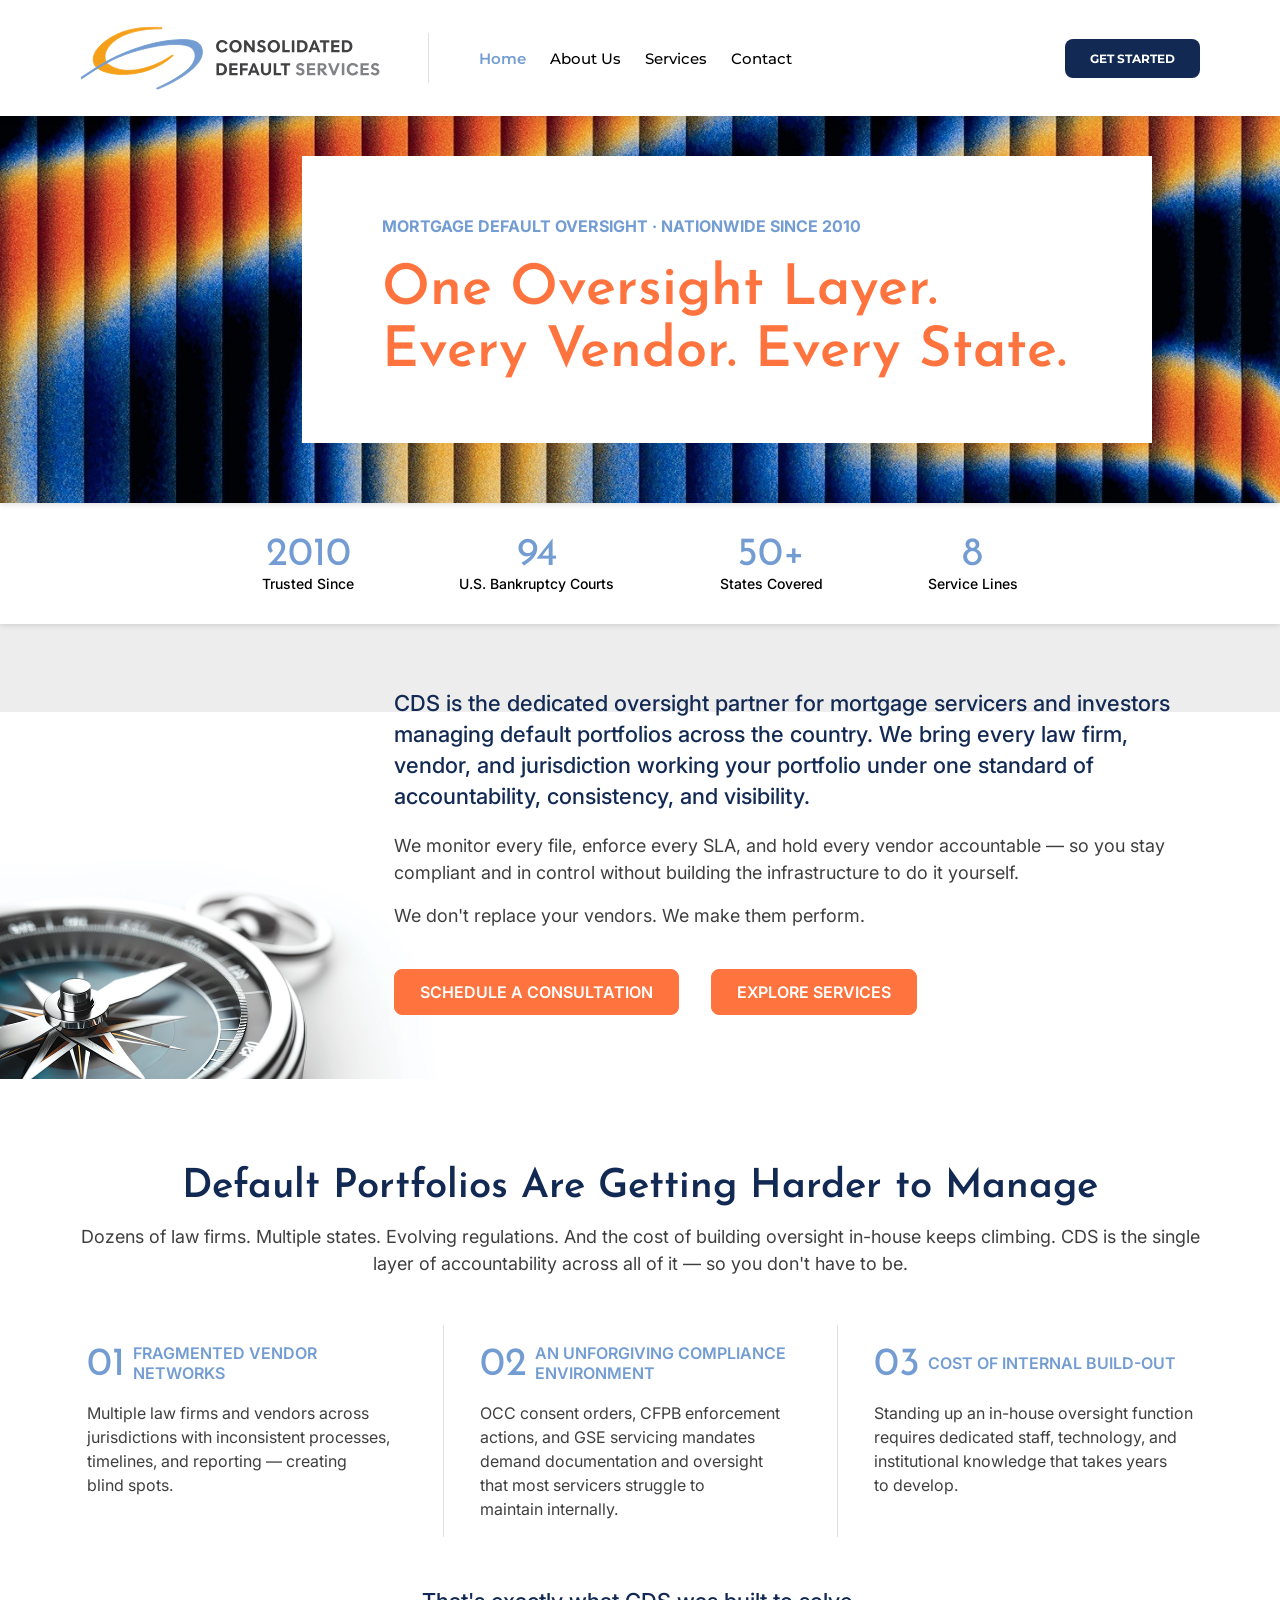
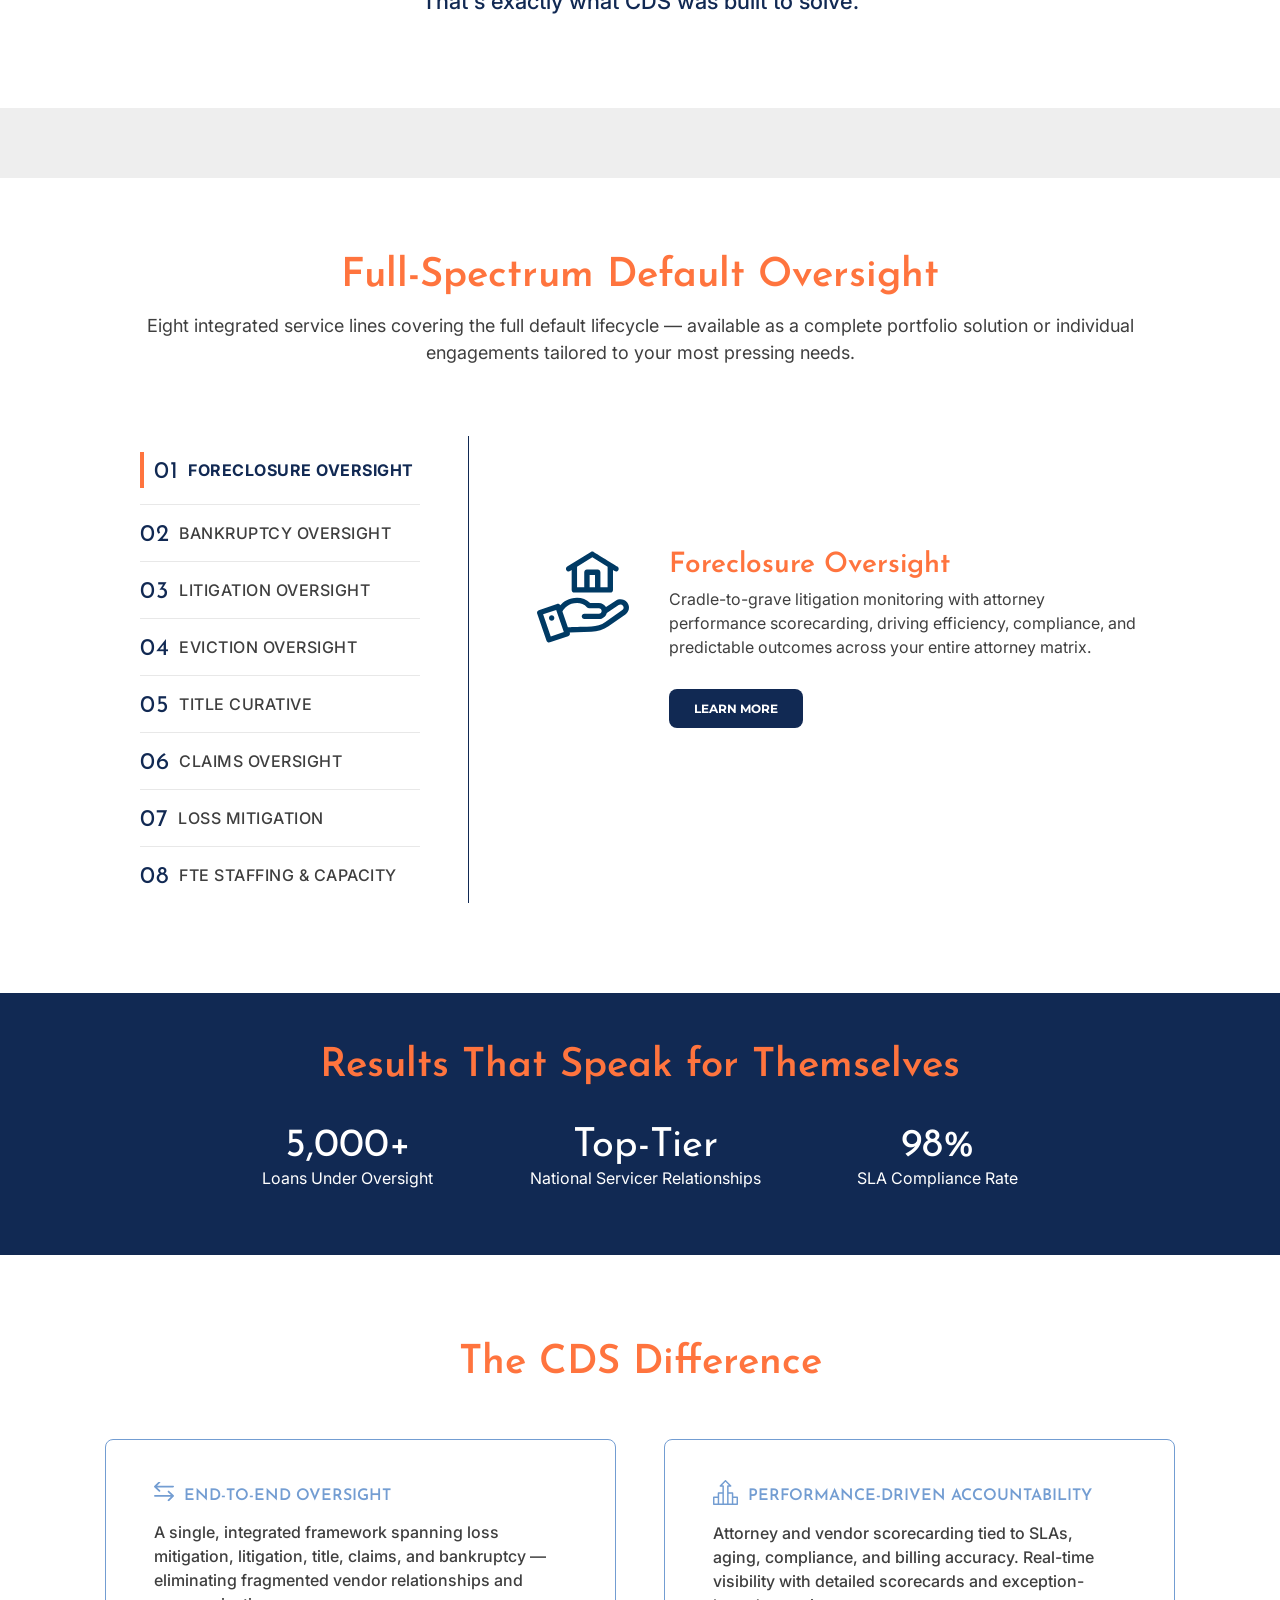
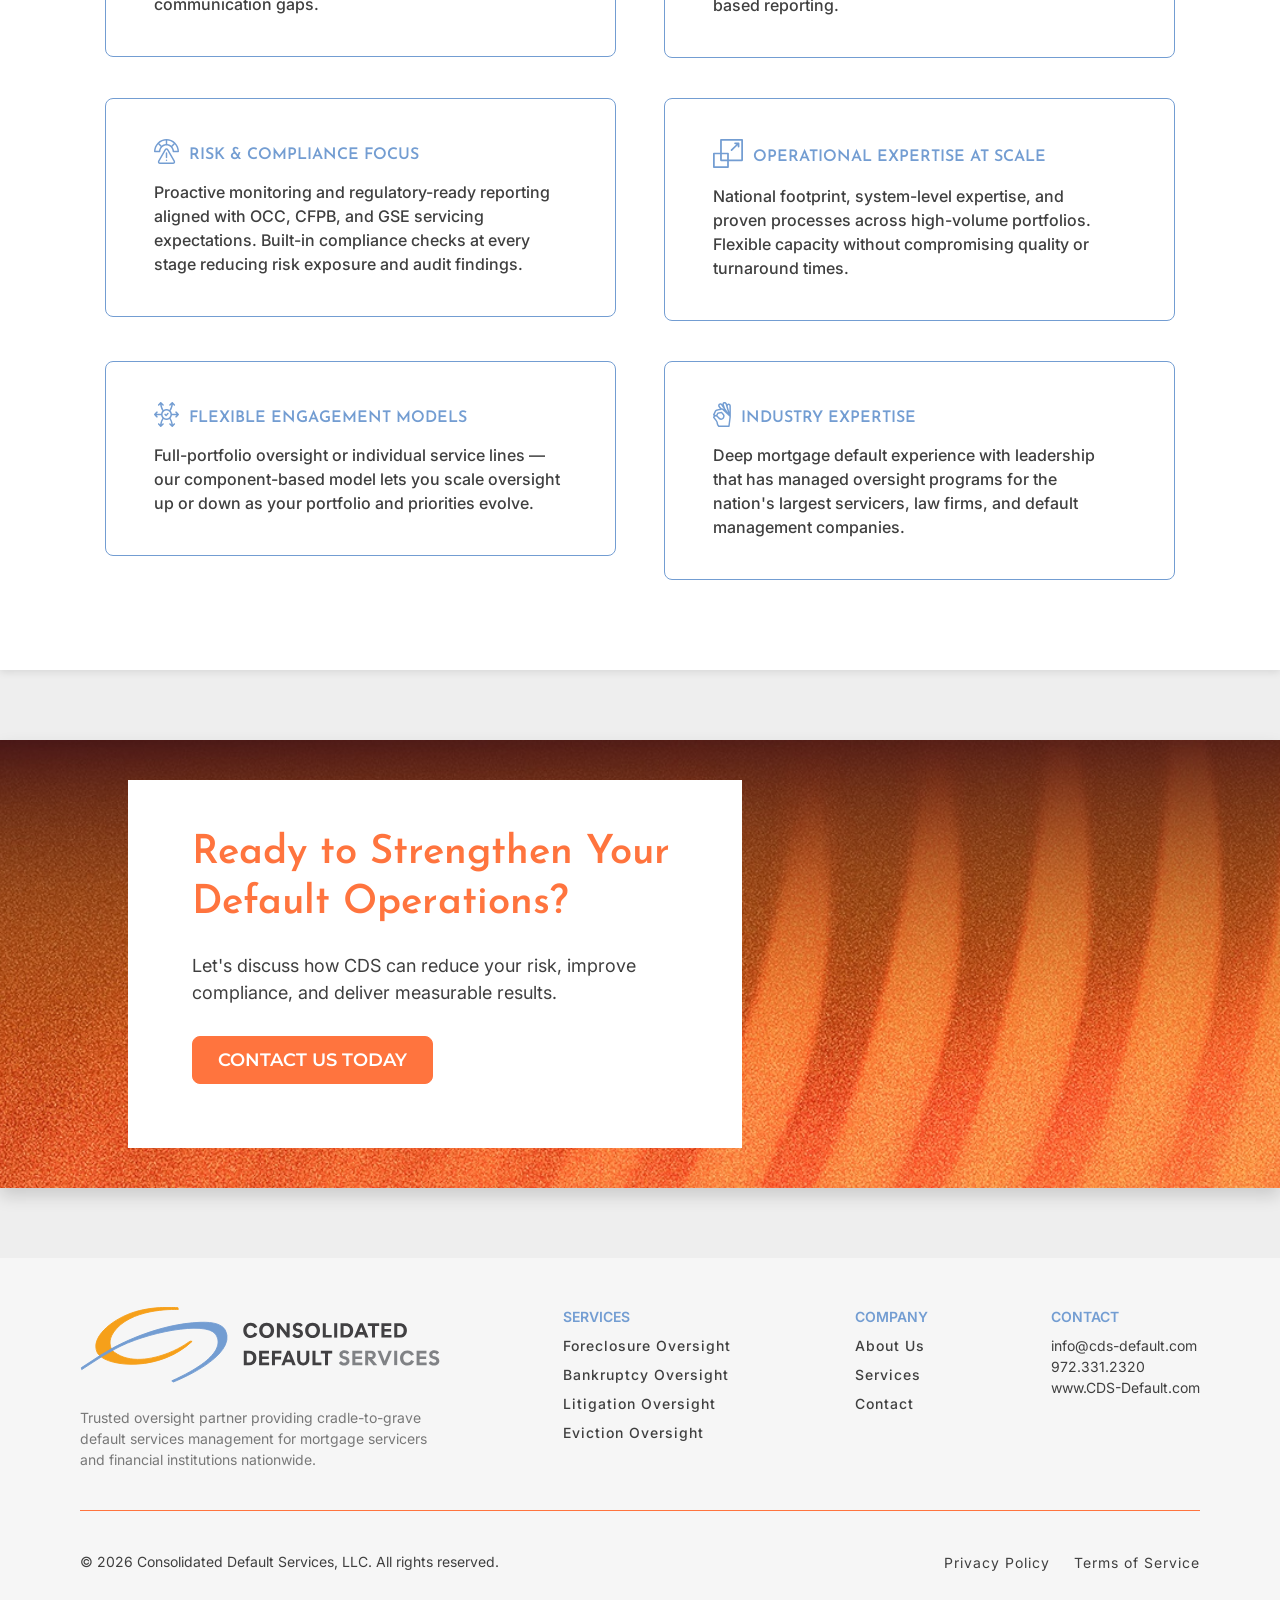
<file: index.html>
<!doctype html>
<html lang="en">
	<head>
		<meta charset="UTF-8" />
		<meta name="viewport" content="width=device-width, initial-scale=1" />
		<meta name="robots" content="noindex, nofollow" />
		<link rel="icon" type="image/png" href="images/favicon/favicon-96x96.png" sizes="96x96" />
		<link rel="icon" type="image/svg+xml" href="images/favicon/favicon.svg" />
		<link rel="shortcut icon" href="images/favicon/favicon.ico" />
		<link rel="apple-touch-icon" sizes="180x180" href="images/favicon/apple-touch-icon.png" />
		<meta name="apple-mobile-web-app-title" content="CDS" />
		<link rel="manifest" href="images/favicon/site.webmanifest" />
		<title>Home | Consolidated Default Services, LLC</title>
		<link rel="preconnect" href="https://fonts.googleapis.com" />
		<link rel="preconnect" href="https://fonts.gstatic.com" crossorigin="crossorigin" />
		<link rel="stylesheet" href="https://fonts.googleapis.com/css2?family=Inter:ital,opsz,wght@0,14..32,100..900;1,14..32,100..900&family=Josefin+Sans:ital,wght@0,100..700;1,100..700&family=Montserrat:ital,wght@0,100..900;1,100..900&display=swap" />
		<link rel="stylesheet" href="https://cdn.jsdelivr.net/npm/bootstrap-icons@1.13.1/font/bootstrap-icons.min.css" />
		<link rel="stylesheet" href="https://cdn.jsdelivr.net/npm/bootstrap@5.3.8/dist/css/bootstrap.min.css" integrity="sha384-sRIl4kxILFvY47J16cr9ZwB07vP4J8+LH7qKQnuqkuIAvNWLzeN8tE5YBujZqJLB" crossorigin="anonymous" />
		<link rel="stylesheet" href="css/app.min.css" />
		<link rel="stylesheet" href="css/overrides.css" />
	</head>
	<body class="page-home">
		<header class="header" id="header">
			<div class="container-fluid wide site_header d-flex align-items-start align-items-lg-center">
				<div class="brand me-lg-5">
					<a href="index.html" aria-label="Home"><img src="images/logo-thick.svg" alt="" height="64" width="300" loading="lazy" /></a>
				</div>
				<nav class="nav_site d-none d-lg-flex align-items-center" id="siteNav" aria-label="Navigation" role="navigation">
					<a class="cta brand ms-lg-auto d-lg-none" href="contact.html">GET STARTED</a>
					<ul class="nav">
						<li><a class="active" href="index.html">Home</a></li>
						<li><a href="about-us.html">About Us</a></li>
						<li><a href="services.html">Services</a></li>
						<li><a href="contact.html">Contact</a></li>
					</ul>
				</nav>
				<a class="cta brand ms-lg-auto d-none d-lg-block" href="contact.html">GET STARTED</a>
				<div class="call_nav align-items-center d-flex flex-column d-lg-none justify-content-center ms-auto" id="navCall" role="button" tabindex="0" aria-label="Toggle Navigation"><span class="line"></span><span class="line"></span><span class="line"></span></div>
			</div>
		</header>
		<main id="main">
			<section class="hero shadow hero--home">
				<div class="hero__bg-img"><img class="w-100" src="images/hero-home.jpg" alt="" loading="lazy" /></div>
				<div class="hero__container fade-in d-flex justify-content-md-end">
					<div class="hero__wrap">
						<div class="logo"><img src="images/logo-art.svg" alt="" height="123" width="258" loading="lazy" /></div>
						<div class="copy">
							<h1 class="text-uppercase mb-4">Mortgage Default Oversight · Nationwide Since 2010</h1>
							<h2 class="mb-0">
								One Oversight Layer.<br />
								Every Vendor. Every State.
							</h2>
						</div>
					</div>
				</div>
			</section>
			<section class="cds-meta fade-in">
				<div class="container" style="max-width: 780px">
					<div class="row text-center justify-content-between">
						<div class="col-6 col-lg-auto my-3 my-lg-0">
							<h2 class="mb-0">2010</h2>
							<p>Trusted Since</p>
						</div>
						<div class="col-6 col-lg-auto my-3 my-lg-0">
							<h2 class="mb-0">94</h2>
							<p>U.S. Bankruptcy Courts</p>
						</div>
						<div class="col-6 col-lg-auto my-3 my-lg-0">
							<h2 class="mb-0">50+</h2>
							<p>States Covered</p>
						</div>
						<div class="col-6 col-lg-auto my-3 my-lg-0">
							<h2 class="mb-0">8</h2>
							<p>Service Lines</p>
						</div>
					</div>
				</div>
			</section>
			<section class="sec img-copy fade-in">
				<div class="container" style="max-width: 1100px">
					<div class="row">
						<div class="col-md-auto text-center"><img class="img-fluid" src="images/compass-pic.png" alt="" loading="lazy" /></div>
						<div class="col-md">
							<h2 class="h3">CDS is the dedicated oversight partner for mortgage servicers and investors managing default portfolios across the country. We bring every law firm, vendor, and jurisdiction working your portfolio under one standard of accountability, consistency, and visibility.</h2>
							<p>We monitor every file, enforce every SLA, and hold every vendor accountable — so you stay compliant and in control without building the infrastructure to do it yourself.</p>
							<p>We don't replace your vendors. We make them perform.</p>
							<div class="cta-row d-flex flex-column flex-md-row mt-md-4 gap-4 gap-lg-0"><a class="cta orange justify-content-center" href="contact.html">schedule a consultation</a><a class="cta orange justify-content-center" href="services.html">explore services</a></div>
						</div>
					</div>
				</div>
			</section>
			<section class="sec-my challenges fade-in">
				<div class="container container1280">
					<div class="heading text-center">
						<h2 class="text-uppercase">The Challenge</h2>
						<h3 class="h2">Default Portfolios Are Getting Harder to Manage</h3>
						<p>Dozens of law firms. Multiple states. Evolving regulations. And the cost of building oversight in-house keeps climbing. CDS is the single layer of accountability across all of it — so you don't have to be.</p>
					</div>
					<div class="row mt-5">
						<div class="col-lg-4 bod-start">
							<div class="box mx-auto">
								<div class="head d-flex align-items-center mb-3">
									<div class="h2 num mb-0 me-2 pt-1">01</div>
									<h2 class="text-uppercase mb-0">Fragmented Vendor Networks</h2>
								</div>
								<div class="text">
									<p>Multiple law firms and vendors across jurisdictions with inconsistent processes, timelines, and reporting — creating blind spots.</p>
								</div>
							</div>
						</div>
						<div class="col-lg-4 bod-start">
							<div class="box mx-auto">
								<div class="head d-flex align-items-center mb-3">
									<div class="h2 num mb-0 me-2 pt-1">02</div>
									<h2 class="text-uppercase mb-0">An Unforgiving Compliance Environment</h2>
								</div>
								<div class="text">
									<p>OCC consent orders, CFPB enforcement actions, and GSE servicing mandates demand documentation and oversight that most servicers struggle to maintain internally.</p>
								</div>
							</div>
						</div>
						<div class="col-lg-4 bod-start">
							<div class="box mx-auto">
								<div class="head d-flex align-items-center mb-3">
									<div class="h2 num mb-0 me-2 pt-1">03</div>
									<h2 class="text-uppercase mb-0">Cost of Internal Build-Out</h2>
								</div>
								<div class="text">
									<p>Standing up an in-house oversight function requires dedicated staff, technology, and institutional knowledge that takes years to develop.</p>
								</div>
							</div>
						</div>
					</div>
					<div class="note text-center mt-5">
						<p>That's exactly what CDS was built to solve.</p>
					</div>
				</div>
			</section>
			<section class="sec-my what-we-do fade-in">
				<div class="img-bg"><img src="images/what-we-do-bg.jpg" alt="" loading="lazy" /></div>
				<div class="container container1040">
					<div class="heading text-center">
						<h2 class="text-uppercase">What we do</h2>
						<h3 class="h2">Full-Spectrum Default Oversight</h3>
						<p>Eight integrated service lines covering the full default lifecycle — available as a complete portfolio solution or individual engagements tailored to your most pressing needs.</p>
					</div>
					<div class="services row mt-5" id="whatWeDo">
						<div class="col-lg-4 d-none d-lg-block bod-end pe-5">
							<div class="d-flex flex-column list-do">
								<span class="service-name py-3 active" data-service="foreclosure-oversight">
									<div class="inner d-flex align-items-center py-1"><span class="num pt-1">01</span><span class="name text-uppercase">Foreclosure Oversight</span></div></span
								><span class="service-name py-3" data-service="bankruptcy-oversight">
									<div class="inner d-flex align-items-center py-1"><span class="num pt-1">02</span><span class="name text-uppercase">Bankruptcy Oversight</span></div></span
								><span class="service-name py-3" data-service="litigation-oversight">
									<div class="inner d-flex align-items-center py-1"><span class="num pt-1">03</span><span class="name text-uppercase">Litigation Oversight</span></div></span
								><span class="service-name py-3" data-service="eviction-oversight">
									<div class="inner d-flex align-items-center py-1"><span class="num pt-1">04</span><span class="name text-uppercase">Eviction Oversight</span></div></span
								><span class="service-name py-3" data-service="title-curative">
									<div class="inner d-flex align-items-center py-1"><span class="num pt-1">05</span><span class="name text-uppercase">Title Curative</span></div></span
								><span class="service-name py-3" data-service="claims-oversight">
									<div class="inner d-flex align-items-center py-1"><span class="num pt-1">06</span><span class="name text-uppercase">Claims Oversight</span></div></span
								><span class="service-name py-3" data-service="loss-mitigation">
									<div class="inner d-flex align-items-center py-1"><span class="num pt-1">07</span><span class="name text-uppercase">Loss Mitigation</span></div></span
								><span class="service-name py-3" data-service="fte-staffing-and-capacity">
									<div class="inner d-flex align-items-center py-1"><span class="num pt-1">08</span><span class="name text-uppercase">FTE Staffing &amp; Capacity</span></div></span
								>
							</div>
						</div>
						<div class="col-lg ps-lg-5">
							<div class="service-wrap active" data-service="foreclosure-oversight">
								<div class="service-name d-flex align-items-center d-lg-none">
									<span class="num pt-1">01</span><span class="name text-uppercase">Foreclosure Oversight</span><span class="ms-auto service-chevron"><i class="bi bi-chevron-down"></i></span>
								</div>
								<div class="service-text d-flex flex-lg-row flex-column">
									<div class="icon d-flex align-items-center justify-content-center me-4 mt-4 mt-lg-0"><img src="images/icon-foreclosure-oversight.svg" alt="" loading="lazy" /></div>
									<div class="copy mt-4 mt-lg-0">
										<div class="d-none d-lg-block">
											<h2>Foreclosure Oversight</h2>
										</div>
										<p>Cradle-to-grave litigation monitoring with attorney performance scorecarding, driving efficiency, compliance, and predictable outcomes across your entire attorney matrix.</p>
										<a class="cta orange" href="services.html#foreclosure-oversight">Learn More</a>
									</div>
								</div>
							</div>
							<div class="service-wrap" data-service="bankruptcy-oversight">
								<div class="service-name d-flex align-items-center d-lg-none">
									<span class="num pt-1">02</span><span class="name text-uppercase">Bankruptcy Oversight</span><span class="ms-auto service-chevron"><i class="bi bi-chevron-down"></i></span>
								</div>
								<div class="service-text d-flex flex-lg-row flex-column">
									<div class="icon d-flex align-items-center justify-content-center me-4 mt-4 mt-lg-0"><img src="images/icon-bankruptcy-oversight.svg" alt="" loading="lazy" /></div>
									<div class="copy mt-4 mt-lg-0">
										<div class="d-none d-lg-block">
											<h2>Bankruptcy Oversight</h2>
										</div>
										<p>A seamless national solution across all 94 U.S. Bankruptcy Courts, managed by experienced attorneys and paralegals from initiation through resolution.</p>
										<a class="cta orange" href="services.html#bankruptcy-oversight">Learn More</a>
									</div>
								</div>
							</div>
							<div class="service-wrap" data-service="litigation-oversight">
								<div class="service-name d-flex align-items-center d-lg-none">
									<span class="num pt-1">03</span><span class="name text-uppercase">Litigation Oversight</span><span class="ms-auto service-chevron"><i class="bi bi-chevron-down"></i></span>
								</div>
								<div class="service-text d-flex flex-lg-row flex-column">
									<div class="icon d-flex align-items-center justify-content-center me-4 mt-4 mt-lg-0"><img src="images/icon-litigation-oversight.svg" alt="" loading="lazy" /></div>
									<div class="copy mt-4 mt-lg-0">
										<div class="d-none d-lg-block">
											<h2>Litigation Oversight</h2>
										</div>
										<p>Management and tracking of contested litigation matters with milestone monitoring, discovery oversight, and vendor accountability.</p>
										<a class="cta orange" href="services.html#litigation-oversight">Learn More</a>
									</div>
								</div>
							</div>
							<div class="service-wrap" data-service="eviction-oversight">
								<div class="service-name d-flex align-items-center d-lg-none">
									<span class="num pt-1">04</span><span class="name text-uppercase">Eviction Oversight</span><span class="ms-auto service-chevron"><i class="bi bi-chevron-down"></i></span>
								</div>
								<div class="service-text d-flex flex-lg-row flex-column">
									<div class="icon d-flex align-items-center justify-content-center me-4 mt-4 mt-lg-0"><img src="images/icon-eviction-oversight.svg" alt="" loading="lazy" /></div>
									<div class="copy mt-4 mt-lg-0">
										<div class="d-none d-lg-block">
											<h2>Eviction Oversight</h2>
										</div>
										<p>Coordination of post-foreclosure eviction proceedings to ensure timely property possession and compliance.</p>
										<a class="cta orange" href="services.html#eviction-oversight">Learn More</a>
									</div>
								</div>
							</div>
							<div class="service-wrap" data-service="title-curative">
								<div class="service-name d-flex align-items-center d-lg-none">
									<span class="num pt-1">05</span><span class="name text-uppercase">Title Curative</span><span class="ms-auto service-chevron"><i class="bi bi-chevron-down"></i></span>
								</div>
								<div class="service-text d-flex flex-lg-row flex-column">
									<div class="icon d-flex align-items-center justify-content-center me-4 mt-4 mt-lg-0"><img src="images/icon-title-curative.svg" alt="" loading="lazy" /></div>
									<div class="copy mt-4 mt-lg-0">
										<div class="d-none d-lg-block">
											<h2>Title Curative</h2>
										</div>
										<p>Cradle-to-grave monitoring of title issues — from senior lien clearance and legal description defects to title claims — managing each from identification through resolution.</p>
										<a class="cta orange" href="services.html#title-curative">Learn More</a>
									</div>
								</div>
							</div>
							<div class="service-wrap" data-service="claims-oversight">
								<div class="service-name d-flex align-items-center d-lg-none">
									<span class="num pt-1">06</span><span class="name text-uppercase">Claims Oversight</span><span class="ms-auto service-chevron"><i class="bi bi-chevron-down"></i></span>
								</div>
								<div class="service-text d-flex flex-lg-row flex-column">
									<div class="icon d-flex align-items-center justify-content-center me-4 mt-4 mt-lg-0"><img src="images/icon-claims-oversight.svg" alt="" loading="lazy" /></div>
									<div class="copy mt-4 mt-lg-0">
										<div class="d-none d-lg-block">
											<h2>Claims Oversight</h2>
										</div>
										<p>End-to-end visibility and control across the claims lifecycle, covering FHA, FNMA, FHLMC, MI, VA, USDA, and eviction-related claims.</p>
										<a class="cta orange" href="services.html#claims-oversight">Learn More</a>
									</div>
								</div>
							</div>
							<div class="service-wrap" data-service="loss-mitigation">
								<div class="service-name d-flex align-items-center d-lg-none">
									<span class="num pt-1">07</span><span class="name text-uppercase">Loss Mitigation</span><span class="ms-auto service-chevron"><i class="bi bi-chevron-down"></i></span>
								</div>
								<div class="service-text d-flex flex-lg-row flex-column">
									<div class="icon d-flex align-items-center justify-content-center me-4 mt-4 mt-lg-0"><img src="images/icon-loss-mitigation.svg" alt="" loading="lazy" /></div>
									<div class="copy mt-4 mt-lg-0">
										<div class="d-none d-lg-block">
											<h2>Loss Mitigation</h2>
										</div>
										<p>Oversight of borrower-retention and resolution-driven strategies including short sales, deeds in lieu, and cash-for-keys programs.</p>
										<a class="cta orange" href="services.html#loss-mitigation">Learn More</a>
									</div>
								</div>
							</div>
							<div class="service-wrap" data-service="fte-staffing-and-capacity">
								<div class="service-name d-flex align-items-center d-lg-none">
									<span class="num pt-1">08</span><span class="name text-uppercase">FTE Staffing &amp; Capacity</span><span class="ms-auto service-chevron"><i class="bi bi-chevron-down"></i></span>
								</div>
								<div class="service-text d-flex flex-lg-row flex-column">
									<div class="icon d-flex align-items-center justify-content-center me-4 mt-4 mt-lg-0"><img src="images/icon-fte-staffing-and-capacity.svg" alt="" loading="lazy" /></div>
									<div class="copy mt-4 mt-lg-0">
										<div class="d-none d-lg-block">
											<h2>FTE Staffing &amp; Capacity</h2>
										</div>
										<p>Data-driven staffing analysis to establish baseline requirements, balance workloads, and optimize organizational structures for oversight engagements.</p>
										<a class="cta orange" href="services.html#fte-staffing-capacity-management">Learn More</a>
									</div>
								</div>
							</div>
						</div>
					</div>
				</div>
			</section>
			<section class="track-records fade-in">
				<div class="container" style="max-width: 780px">
					<div class="heading text-center">
						<h2 class="text-uppercase">proven track record</h2>
						<h3 class="h2">Results That Speak for Themselves</h3>
					</div>
					<div class="row text-center justify-content-between">
						<div class="col-md-auto mt-4">
							<h2 class="mb-0">5,000+</h2>
							<p>Loans Under Oversight</p>
						</div>
						<div class="col-md-auto mt-4">
							<h2 class="mb-0">Top-Tier</h2>
							<p>National Servicer Relationships</p>
						</div>
						<div class="col-md-auto mt-4">
							<h2 class="mb-0">98%</h2>
							<p>SLA Compliance Rate</p>
						</div>
					</div>
				</div>
			</section>
			<section class="sec-my why-cds fade-in">
				<div class="container-fluid wide">
					<div class="heading text-center">
						<h2 class="text-uppercase">why cds</h2>
						<h3 class="h2">The CDS Difference</h3>
					</div>
					<div class="row gx-lg-5">
						<div class="col-md-6 mt-40">
							<div class="box p-4">
								<div class="head d-flex align-items-center mb-3">
									<span class="icon"><img src="images/icon-end-to-end-oversight.svg" alt="" loading="lazy" /></span>
									<h2 class="text-uppercase pt-2 mb-0">End-to-End Oversight</h2>
								</div>
								<p>A single, integrated framework spanning loss mitigation, litigation, title, claims, and bankruptcy — eliminating fragmented vendor relationships and communication gaps.</p>
							</div>
						</div>
						<div class="col-md-6 mt-40">
							<div class="box p-4">
								<div class="head d-flex align-items-center mb-3">
									<span class="icon"><img src="images/icon-performance-driven-accountability.svg" alt="" loading="lazy" /></span>
									<h2 class="text-uppercase pt-2 mb-0">Performance-Driven Accountability</h2>
								</div>
								<p>Attorney and vendor scorecarding tied to SLAs, aging, compliance, and billing accuracy. Real-time visibility with detailed scorecards and exception-based reporting.</p>
							</div>
						</div>
						<div class="col-md-6 mt-40">
							<div class="box p-4">
								<div class="head d-flex align-items-center mb-3">
									<span class="icon"><img src="images/icon-risk-and-compliance-focus.svg" alt="" loading="lazy" /></span>
									<h2 class="text-uppercase pt-2 mb-0">Risk &amp; Compliance Focus</h2>
								</div>
								<p>Proactive monitoring and regulatory-ready reporting aligned with OCC, CFPB, and GSE servicing expectations. Built-in compliance checks at every stage reducing risk exposure and audit findings.</p>
							</div>
						</div>
						<div class="col-md-6 mt-40">
							<div class="box p-4">
								<div class="head d-flex align-items-center mb-3">
									<span class="icon"><img src="images/icon-operational-expertise-at-scale.svg" alt="" loading="lazy" /></span>
									<h2 class="text-uppercase pt-2 mb-0">Operational Expertise at Scale</h2>
								</div>
								<p>National footprint, system-level expertise, and proven processes across high-volume portfolios. Flexible capacity without compromising quality or turnaround times.</p>
							</div>
						</div>
						<div class="col-md-6 mt-40">
							<div class="box p-4">
								<div class="head d-flex align-items-center mb-3">
									<span class="icon"><img src="images/icon-flexible-engagement-models.svg" alt="" loading="lazy" /></span>
									<h2 class="text-uppercase pt-2 mb-0">Flexible Engagement Models</h2>
								</div>
								<p>Full-portfolio oversight or individual service lines — our component-based model lets you scale oversight up or down as your portfolio and priorities evolve.</p>
							</div>
						</div>
						<div class="col-md-6 mt-40">
							<div class="box p-4">
								<div class="head d-flex align-items-center mb-3">
									<span class="icon"><img src="images/icon-industry-expertise.svg" alt="" loading="lazy" /></span>
									<h2 class="text-uppercase pt-2 mb-0">Industry Expertise</h2>
								</div>
								<p>Deep mortgage default experience with leadership that has managed oversight programs for the nation's largest servicers, law firms, and default management companies.</p>
							</div>
						</div>
					</div>
				</div>
			</section>
			<section class="sec-my hording shadow fade-in">
				<div class="hording__bg-img"><img class="w-100" src="images/hording-home.jpg" alt="" loading="lazy" /></div>
				<div class="hording__container">
					<div class="hording__wrap">
						<h2 class="mb-4">Ready to Strengthen Your Default Operations?</h2>
						<p>Let's discuss how CDS can reduce your risk, improve compliance, and deliver measurable results.</p>
						<a class="cta orange" href="contact.html">CONTACT US TODAY</a>
					</div>
				</div>
			</section>
		</main>
		<footer class="footer">
			<div class="container-fluid wide">
				<div class="row justify-content-between">
					<div class="col-lg-auto mb-5 mb-lg-4">
						<div class="meta-footer">
							<div class="logo mb-4"><img class="img-fluid" src="images/logo-thick.svg" alt="" loading="lazy" /></div>
							<div class="meta">
								<p>Trusted oversight partner providing cradle-to-grave default services management for mortgage servicers and financial institutions nationwide.</p>
							</div>
						</div>
					</div>
					<div class="col-md-4 col-lg-auto mb-5 mb-md-4">
						<div class="links">
							<h2 class="text-uppercase mb-0">Services</h2>
							<ul class="link nav flex-column">
								<li><a href="services.html#foreclosure-oversight">Foreclosure Oversight</a></li>
								<li><a href="services.html#bankruptcy-oversight">Bankruptcy Oversight</a></li>
								<li><a href="services.html#litigation-oversight">Litigation Oversight</a></li>
								<li><a href="services.html#eviction-oversight">Eviction Oversight</a></li>
							</ul>
						</div>
					</div>
					<div class="col-md-4 col-lg-auto mb-5 mb-md-4">
						<div class="links">
							<h2 class="text-uppercase mb-0">company</h2>
							<ul class="link nav flex-column">
								<li><a href="#">About Us</a></li>
								<li><a href="#">Services</a></li>
								<li><a href="#">Contact</a></li>
							</ul>
						</div>
					</div>
					<div class="col-md-auto mb-4">
						<div class="links">
							<h2 class="text-uppercase mb-0">contact</h2>
							<p>
								<a href="mailto:info@cds-default.com">info@cds-default.com</a><br />
								<a href="tel:972.331.2320">972.331.2320</a><br />
								<a href="https://www.CDS-Default.com" target="_blank">www.CDS-Default.com</a>
							</p>
						</div>
					</div>
				</div>
				<hr />
				<div class="row justify-content-md-center justify-content-lg-between text-center text-lg-start py-4">
					<div class="col-md-auto">
						<p>© 2026 Consolidated Default Services, LLC. All rights reserved.</p>
					</div>
					<div class="col-md-auto link-terms mt-4 mt-lg-0"><a href="#">Privacy Policy</a><a href="#">Terms of Service</a></div>
				</div>
			</div>
		</footer>
		<div class="scroll-top d-none d-lg-block" role="button" tabindex="0" aria-label="Scroll to top">
			<svg class="progress-circle svg-content" width="100%" height="100%" viewBox="-1 -1 102 102">
				<path class="path" d="M50,1 a49,49 0 0,1 0,98 a49,49 0 0,1 0,-98"></path>
			</svg>
			<div class="icon">
				<svg class="bi bi-arrow-up" xmlns="http://www.w3.org/2000/svg" width="16" height="16" fill="currentColor" viewBox="0 0 16 16">
					<path fill-rule="evenodd" d="M8 12a.5.5 0 0 0 .5-.5V5.707l2.146 2.147a.5.5 0 0 0 .708-.708l-3-3a.5.5 0 0 0-.708 0l-3 3a.5.5 0 1 0 .708.708L7.5 5.707V11.5a.5.5 0 0 0 .5.5"></path>
				</svg>
			</div>
		</div>
		<script src="js/app.js"></script>
		<script src="js/navToggle.js"></script>
		<script src="js/scrollTop.js"></script>
		<script src="js/serviceToggle.js"></script>
	</body>
</html>
</file>
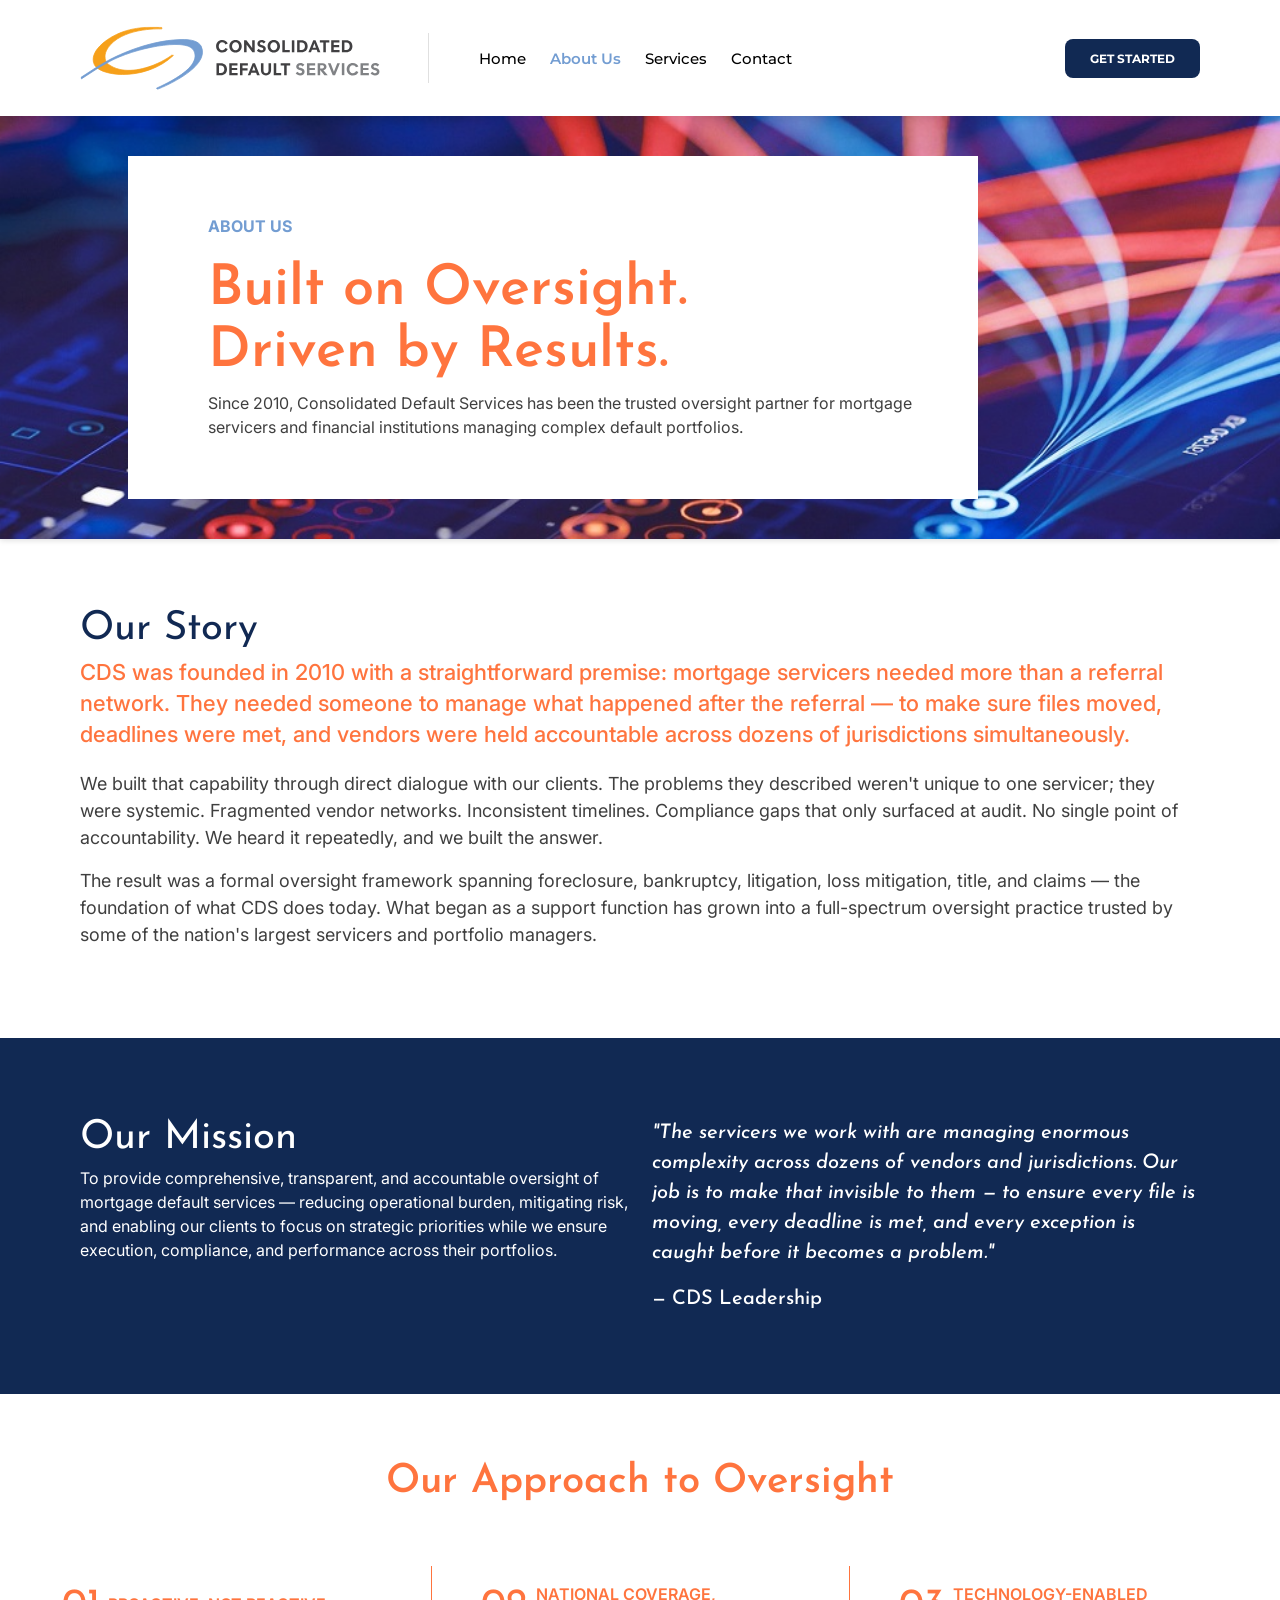
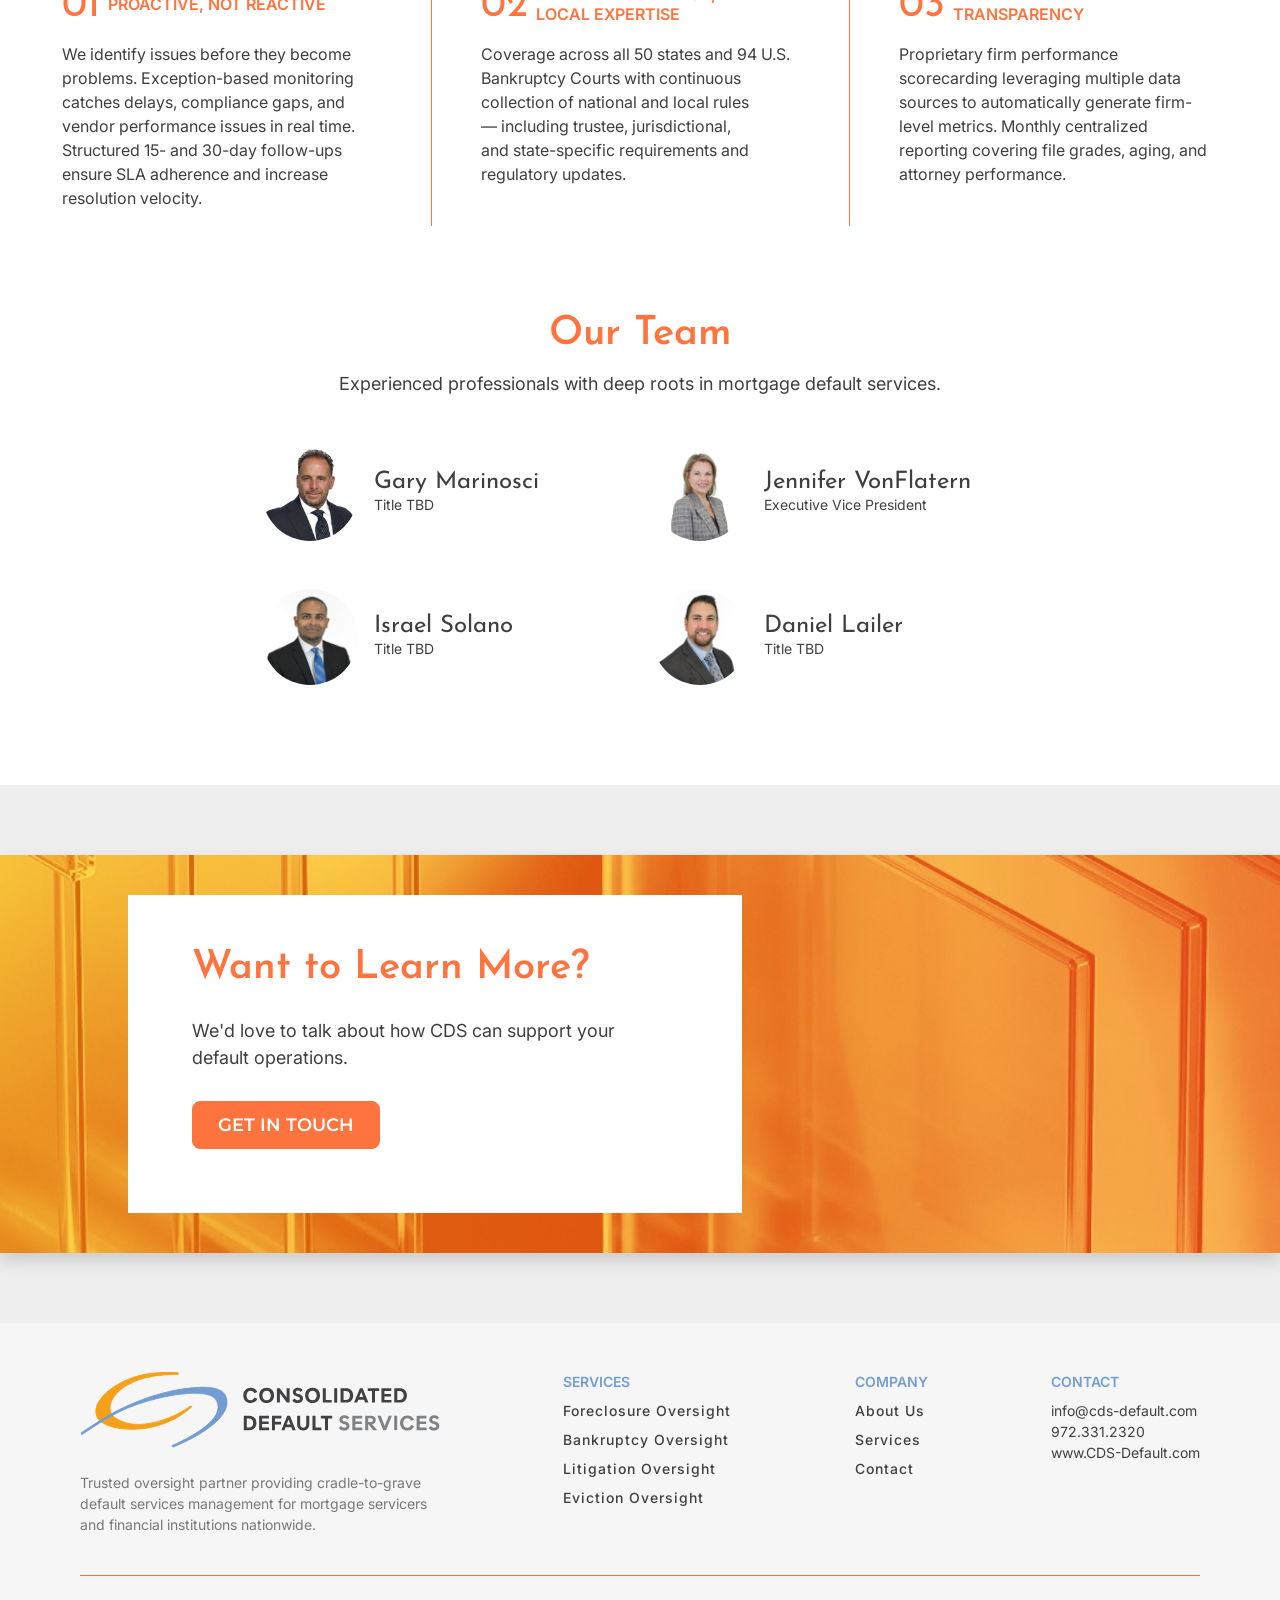
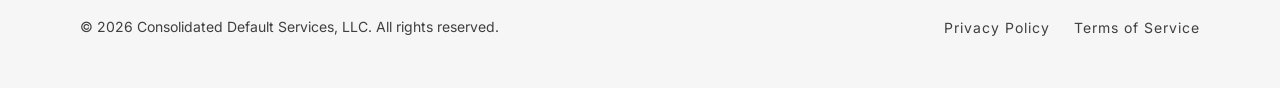
<file: about-us.html>
<!doctype html>
<html lang="en">
	<head>
		<meta charset="UTF-8" />
		<meta name="viewport" content="width=device-width, initial-scale=1" />
		<meta name="robots" content="noindex, nofollow" />
		<link rel="icon" type="image/png" href="images/favicon/favicon-96x96.png" sizes="96x96" />
		<link rel="icon" type="image/svg+xml" href="images/favicon/favicon.svg" />
		<link rel="shortcut icon" href="images/favicon/favicon.ico" />
		<link rel="apple-touch-icon" sizes="180x180" href="images/favicon/apple-touch-icon.png" />
		<meta name="apple-mobile-web-app-title" content="CDS" />
		<link rel="manifest" href="images/favicon/site.webmanifest" />
		<title>About Us | Consolidated Default Services, LLC</title>
		<link rel="preconnect" href="https://fonts.googleapis.com" />
		<link rel="preconnect" href="https://fonts.gstatic.com" crossorigin="crossorigin" />
		<link rel="stylesheet" href="https://fonts.googleapis.com/css2?family=Inter:ital,opsz,wght@0,14..32,100..900;1,14..32,100..900&family=Josefin+Sans:ital,wght@0,100..700;1,100..700&family=Montserrat:ital,wght@0,100..900;1,100..900&display=swap" />
		<link rel="stylesheet" href="https://cdn.jsdelivr.net/npm/bootstrap-icons@1.13.1/font/bootstrap-icons.min.css" />
		<link rel="stylesheet" href="https://cdn.jsdelivr.net/npm/bootstrap@5.3.8/dist/css/bootstrap.min.css" integrity="sha384-sRIl4kxILFvY47J16cr9ZwB07vP4J8+LH7qKQnuqkuIAvNWLzeN8tE5YBujZqJLB" crossorigin="anonymous" />
		<link rel="stylesheet" href="css/app.min.css" />
		<link rel="stylesheet" href="css/overrides.css" />
	</head>
	<body class="page-about-us">
		<header class="header" id="header">
			<div class="container-fluid wide site_header d-flex align-items-start align-items-lg-center">
				<div class="brand me-lg-5">
					<a href="index.html" aria-label="Home"><img src="images/logo-thick.svg" alt="" height="64" width="300" loading="lazy" /></a>
				</div>
				<nav class="nav_site d-none d-lg-flex align-items-center" id="siteNav" aria-label="Navigation" role="navigation">
					<a class="cta brand ms-lg-auto d-lg-none" href="contact.html">GET STARTED</a>
					<ul class="nav">
						<li><a href="index.html">Home</a></li>
						<li><a class="active" href="about-us.html">About Us</a></li>
						<li><a href="services.html">Services</a></li>
						<li><a href="contact.html">Contact</a></li>
					</ul>
				</nav>
				<a class="cta brand ms-lg-auto d-none d-lg-block" href="contact.html">GET STARTED</a>
				<div class="call_nav align-items-center d-flex flex-column d-lg-none justify-content-center ms-auto" id="navCall" role="button" tabindex="0" aria-label="Toggle Navigation"><span class="line"></span><span class="line"></span><span class="line"></span></div>
			</div>
		</header>
		<main id="main">
			<section class="hero shadow">
				<div class="hero__bg-img"><img class="w-100" src="images/hero-about-us.jpg" alt="" loading="lazy" /></div>
				<div class="hero__container fade-in">
					<div class="hero__wrap">
						<div class="copy">
							<h1 class="text-uppercase mb-4">About Us</h1>
							<h2>
								Built on Oversight.<br />
								Driven by Results.
							</h2>
							<p>Since 2010, Consolidated Default Services has been the trusted oversight partner for mortgage servicers and financial institutions managing complex default portfolios.</p>
						</div>
					</div>
				</div>
			</section>
			<section class="sec img-copy bg-white fade-in">
				<div class="container-fluid wide">
					<div class="row">
						<div class="col-md-3 col-lg-auto d-none d-md-block"><img class="img-fluid" src="images/logo-about.jpg" alt="" loading="lazy" /></div>
						<div class="col-md">
							<h2>Our Story</h2>
							<div class="text-center d-md-none my-4"><img class="img-fluid" src="images/logo-about.jpg" alt="" loading="lazy" /></div>
							<h3>CDS was founded in 2010 with a straightforward premise: mortgage servicers needed more than a referral network. They needed someone to manage what happened after the referral — to make sure files moved, deadlines were met, and vendors were held accountable across dozens of jurisdictions simultaneously.</h3>
							<p>We built that capability through direct dialogue with our clients. The problems they described weren't unique to one servicer; they were systemic. Fragmented vendor networks. Inconsistent timelines. Compliance gaps that only surfaced at audit. No single point of accountability. We heard it repeatedly, and we built the answer.</p>
							<p>The result was a formal oversight framework spanning foreclosure, bankruptcy, litigation, loss mitigation, title, and claims — the foundation of what CDS does today. What began as a support function has grown into a full-spectrum oversight practice trusted by some of the nation's largest servicers and portfolio managers.</p>
						</div>
					</div>
				</div>
			</section>
			<section class="sec our-mission fade-in">
				<div class="img-bg"><img class="w-100" src="images/our-mission-bg.jpg" alt="" loading="lazy" /></div>
				<div class="container-fluid wide">
					<div class="row">
						<div class="col-md-6">
							<h2>Our Mission</h2>
							<p>To provide comprehensive, transparent, and accountable oversight of mortgage default services — reducing operational burden, mitigating risk, and enabling our clients to focus on strategic priorities while we ensure execution, compliance, and performance across their portfolios.</p>
						</div>
						<div class="col-md-6 mt-5 mt-md-0">
							<div class="saying">
								<p>"The servicers we work with are managing enormous complexity across dozens of vendors and jurisdictions. Our job is to make that invisible to them — to ensure every file is moving, every deadline is met, and every exception is caught before it becomes a problem."</p>
								<p class="name">— CDS Leadership</p>
							</div>
						</div>
					</div>
				</div>
			</section>
			<section class="sec-my approach fade-in">
				<div class="container container1280">
					<div class="heading text-center">
						<h2 class="text-uppercase">What Sets Us Apart</h2>
						<h3 class="h2">Our Approach to Oversight</h3>
					</div>
					<div class="row">
						<div class="col-lg-4 bod-start mt-4 mt-lg-5">
							<div class="box mx-auto">
								<div class="head d-flex align-items-center mb-3">
									<div class="h2 num mb-0 me-2 pt-1">01</div>
									<h2 class="text-uppercase mb-0">Proactive, Not Reactive</h2>
								</div>
								<div class="text">
									<p>We identify issues before they become problems. Exception-based monitoring catches delays, compliance gaps, and vendor performance issues in real time. Structured 15- and 30-day follow-ups ensure SLA adherence and increase resolution velocity.</p>
								</div>
							</div>
						</div>
						<div class="col-lg-4 bod-start mt-4 mt-lg-5">
							<div class="box mx-auto">
								<div class="head d-flex align-items-center mb-3">
									<div class="h2 num mb-0 me-2 pt-1">02</div>
									<h2 class="text-uppercase mb-0">National Coverage, Local Expertise</h2>
								</div>
								<div class="text">
									<p>Coverage across all 50 states and 94 U.S. Bankruptcy Courts with continuous collection of national and local rules — including trustee, jurisdictional, and state-specific requirements and regulatory updates.</p>
								</div>
							</div>
						</div>
						<div class="col-lg-4 bod-start mt-4 mt-lg-5">
							<div class="box mx-auto">
								<div class="head d-flex align-items-center mb-3">
									<div class="h2 num mb-0 me-2 pt-1">03</div>
									<h2 class="text-uppercase mb-0">Technology-Enabled Transparency</h2>
								</div>
								<div class="text">
									<p>Proprietary firm performance scorecarding leveraging multiple data sources to automatically generate firm-level metrics. Monthly centralized reporting covering file grades, aging, and attorney performance.</p>
								</div>
							</div>
						</div>
					</div>
				</div>
			</section>
			<section class="our-team fade-in">
				<div class="container" style="max-width: 780px">
					<div class="heading text-center">
						<h2 class="text-uppercase">Leadership</h2>
						<h3 class="h2">Our Team</h3>
						<p>Experienced professionals with deep roots in mortgage default services.</p>
					</div>
					<div class="row">
						<div class="col-md-6 mt-5">
							<div class="member d-flex align-items-center">
								<div class="pic me-3"><img src="images/team/gary-marinosci.jpg" alt="" height="96" width="96" loading="lazy" /></div>
								<div class="copy">
									<h2 class="mb-0">Gary Marinosci</h2>
									<p>Title TBD</p>
								</div>
							</div>
						</div>
						<div class="col-md-6 mt-5">
							<div class="member d-flex align-items-center">
								<div class="pic me-3"><img src="images/team/jennifer-vonflatern.jpg" alt="" height="96" width="96" loading="lazy" /></div>
								<div class="copy">
									<h2 class="mb-0">Jennifer VonFlatern</h2>
									<p>Executive Vice President</p>
								</div>
							</div>
						</div>
						<div class="col-md-6 mt-5">
							<div class="member d-flex align-items-center">
								<div class="pic me-3"><img src="images/team/israel-solano.jpg" alt="" height="96" width="96" loading="lazy" /></div>
								<div class="copy">
									<h2 class="mb-0">Israel Solano</h2>
									<p>Title TBD</p>
								</div>
							</div>
						</div>
						<div class="col-md-6 mt-5">
							<div class="member d-flex align-items-center">
								<div class="pic me-3"><img src="images/team/daniel-lailer.jpg" alt="" height="96" width="96" loading="lazy" /></div>
								<div class="copy">
									<h2 class="mb-0">Daniel Lailer</h2>
									<p>Title TBD</p>
								</div>
							</div>
						</div>
					</div>
				</div>
			</section>
			<section class="sec-my hording shadow fade-in">
				<div class="hording__bg-img"><img class="w-100" src="images/hording-about-us.jpg" alt="" loading="lazy" /></div>
				<div class="hording__container">
					<div class="hording__wrap">
						<h2 class="mb-4">Want to Learn More?</h2>
						<p>We'd love to talk about how CDS can support your default operations.</p>
						<a class="cta orange" href="contact.html">Get in Touch</a>
					</div>
				</div>
			</section>
		</main>
		<footer class="footer">
			<div class="container-fluid wide">
				<div class="row justify-content-between">
					<div class="col-lg-auto mb-5 mb-lg-4">
						<div class="meta-footer">
							<div class="logo mb-4"><img class="img-fluid" src="images/logo-thick.svg" alt="" loading="lazy" /></div>
							<div class="meta">
								<p>Trusted oversight partner providing cradle-to-grave default services management for mortgage servicers and financial institutions nationwide.</p>
							</div>
						</div>
					</div>
					<div class="col-md-4 col-lg-auto mb-5 mb-md-4">
						<div class="links">
							<h2 class="text-uppercase mb-0">Services</h2>
							<ul class="link nav flex-column">
								<li><a href="services.html#foreclosure-oversight">Foreclosure Oversight</a></li>
								<li><a href="services.html#bankruptcy-oversight">Bankruptcy Oversight</a></li>
								<li><a href="services.html#litigation-oversight">Litigation Oversight</a></li>
								<li><a href="services.html#eviction-oversight">Eviction Oversight</a></li>
							</ul>
						</div>
					</div>
					<div class="col-md-4 col-lg-auto mb-5 mb-md-4">
						<div class="links">
							<h2 class="text-uppercase mb-0">company</h2>
							<ul class="link nav flex-column">
								<li><a href="#">About Us</a></li>
								<li><a href="#">Services</a></li>
								<li><a href="#">Contact</a></li>
							</ul>
						</div>
					</div>
					<div class="col-md-auto mb-4">
						<div class="links">
							<h2 class="text-uppercase mb-0">contact</h2>
							<p>
								<a href="mailto:info@cds-default.com">info@cds-default.com</a><br />
								<a href="tel:972.331.2320">972.331.2320</a><br />
								<a href="https://www.CDS-Default.com" target="_blank">www.CDS-Default.com</a>
							</p>
						</div>
					</div>
				</div>
				<hr />
				<div class="row justify-content-md-center justify-content-lg-between text-center text-lg-start py-4">
					<div class="col-md-auto">
						<p>© 2026 Consolidated Default Services, LLC. All rights reserved.</p>
					</div>
					<div class="col-md-auto link-terms mt-4 mt-lg-0"><a href="#">Privacy Policy</a><a href="#">Terms of Service</a></div>
				</div>
			</div>
		</footer>
		<div class="scroll-top d-none d-lg-block" role="button" tabindex="0" aria-label="Scroll to top">
			<svg class="progress-circle svg-content" width="100%" height="100%" viewBox="-1 -1 102 102">
				<path class="path" d="M50,1 a49,49 0 0,1 0,98 a49,49 0 0,1 0,-98"></path>
			</svg>
			<div class="icon">
				<svg class="bi bi-arrow-up" xmlns="http://www.w3.org/2000/svg" width="16" height="16" fill="currentColor" viewBox="0 0 16 16">
					<path fill-rule="evenodd" d="M8 12a.5.5 0 0 0 .5-.5V5.707l2.146 2.147a.5.5 0 0 0 .708-.708l-3-3a.5.5 0 0 0-.708 0l-3 3a.5.5 0 1 0 .708.708L7.5 5.707V11.5a.5.5 0 0 0 .5.5"></path>
				</svg>
			</div>
		</div>
		<script src="js/app.js"></script>
		<script src="js/navToggle.js"></script>
		<script src="js/scrollTop.js"></script>
	</body>
</html>
</file>
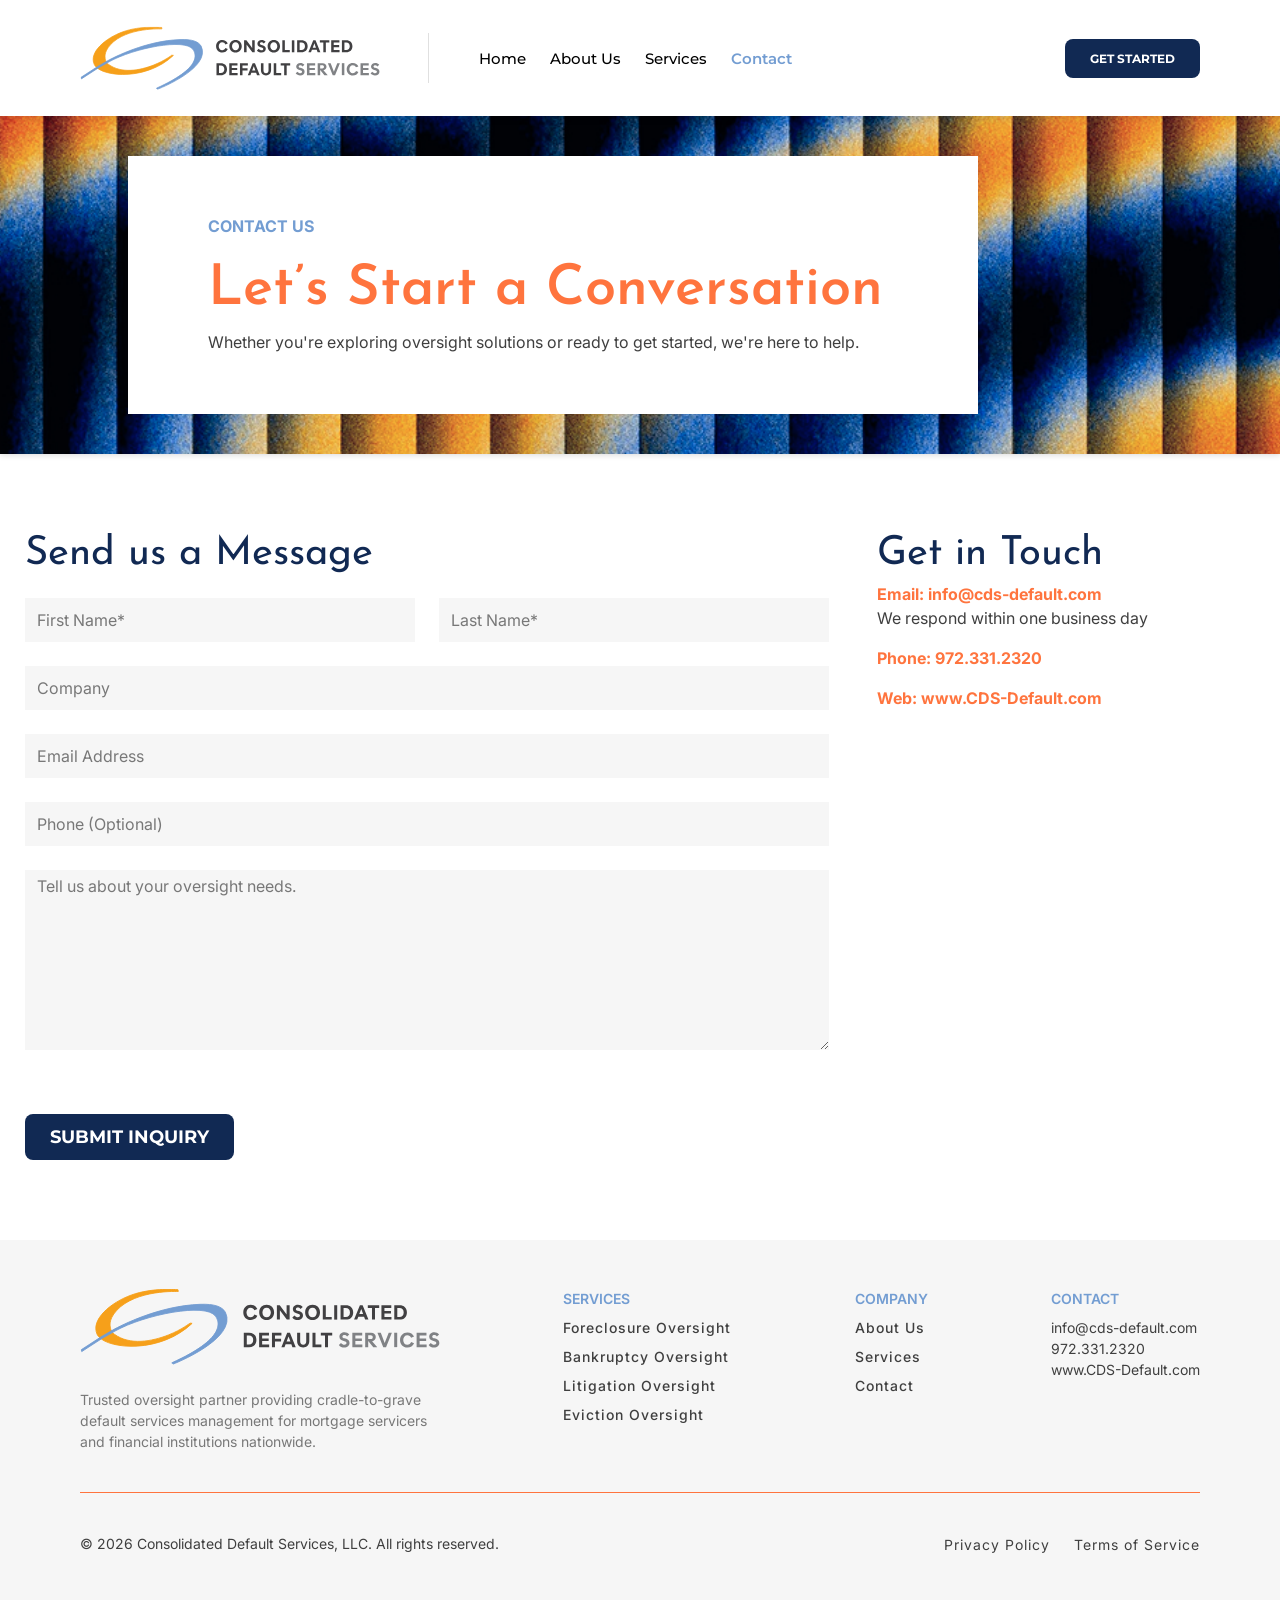
<file: contact.html>
<!doctype html>
<html lang="en">
	<head>
		<meta charset="UTF-8" />
		<meta name="viewport" content="width=device-width, initial-scale=1" />
		<meta name="robots" content="noindex, nofollow" />
		<link rel="icon" type="image/png" href="images/favicon/favicon-96x96.png" sizes="96x96" />
		<link rel="icon" type="image/svg+xml" href="images/favicon/favicon.svg" />
		<link rel="shortcut icon" href="images/favicon/favicon.ico" />
		<link rel="apple-touch-icon" sizes="180x180" href="images/favicon/apple-touch-icon.png" />
		<meta name="apple-mobile-web-app-title" content="CDS" />
		<link rel="manifest" href="images/favicon/site.webmanifest" />
		<title>Contact Us | Consolidated Default Services, LLC</title>
		<link rel="preconnect" href="https://fonts.googleapis.com" />
		<link rel="preconnect" href="https://fonts.gstatic.com" crossorigin="crossorigin" />
		<link rel="stylesheet" href="https://fonts.googleapis.com/css2?family=Inter:ital,opsz,wght@0,14..32,100..900;1,14..32,100..900&family=Josefin+Sans:ital,wght@0,100..700;1,100..700&family=Montserrat:ital,wght@0,100..900;1,100..900&display=swap" />
		<link rel="stylesheet" href="https://cdn.jsdelivr.net/npm/bootstrap-icons@1.13.1/font/bootstrap-icons.min.css" />
		<link rel="stylesheet" href="https://cdn.jsdelivr.net/npm/bootstrap@5.3.8/dist/css/bootstrap.min.css" integrity="sha384-sRIl4kxILFvY47J16cr9ZwB07vP4J8+LH7qKQnuqkuIAvNWLzeN8tE5YBujZqJLB" crossorigin="anonymous" />
		<link rel="stylesheet" href="css/app.min.css" />
		<link rel="stylesheet" href="css/overrides.css" />
	</head>
	<body class="page-contact">
		<header class="header" id="header">
			<div class="container-fluid wide site_header d-flex align-items-start align-items-lg-center">
				<div class="brand me-lg-5">
					<a href="index.html" aria-label="Home"><img src="images/logo-thick.svg" alt="" height="64" width="300" loading="lazy" /></a>
				</div>
				<nav class="nav_site d-none d-lg-flex align-items-center" id="siteNav" aria-label="Navigation" role="navigation">
					<a class="cta brand ms-lg-auto d-lg-none" href="contact.html">GET STARTED</a>
					<ul class="nav">
						<li><a href="index.html">Home</a></li>
						<li><a href="about-us.html">About Us</a></li>
						<li><a href="services.html">Services</a></li>
						<li><a class="active" href="contact.html">Contact</a></li>
					</ul>
				</nav>
				<a class="cta brand ms-lg-auto d-none d-lg-block" href="contact.html">GET STARTED</a>
				<div class="call_nav align-items-center d-flex flex-column d-lg-none justify-content-center ms-auto" id="navCall" role="button" tabindex="0" aria-label="Toggle Navigation"><span class="line"></span><span class="line"></span><span class="line"></span></div>
			</div>
		</header>
		<main id="main">
			<section class="hero shadow">
				<div class="hero__bg-img"><img class="w-100" src="images/hero-contact.jpg" alt="" loading="lazy" /></div>
				<div class="hero__container fade-in">
					<div class="hero__wrap">
						<div class="copy">
							<h1 class="text-uppercase mb-4">Contact Us</h1>
							<h2>Let’s Start a Conversation</h2>
							<p>Whether you're exploring oversight solutions or ready to get started, we're here to help.</p>
						</div>
					</div>
				</div>
			</section>
			<section class="sec contact">
				<div class="container container1280">
					<div class="row gx-lg-5">
						<div class="col-lg-8">
							<div class="contact__form pb-5 pb-lg-0">
								<h2 class="mb-4">Send us a Message</h2>
								<form class="form" action=""></form>
								<div class="row">
									<div class="col-md-6 mb-4">
										<label class="form-label visually-hidden" for="firstName*">First Name*</label>
										<input class="form-control rounded-0" id="firstName*" type="text" placeholder="First Name*" />
									</div>
									<div class="col-md-6 mb-4">
										<label class="form-label visually-hidden" for="lastName*">Last Name*</label>
										<input class="form-control rounded-0" id="lastName*" type="text" placeholder="Last Name*" />
									</div>
									<div class="col-md-undefined mb-4">
										<label class="form-label visually-hidden" for="company">Company</label>
										<input class="form-control rounded-0" id="company" type="text" placeholder="Company" />
									</div>
									<div class="col-md-undefined mb-4">
										<label class="form-label visually-hidden" for="emailAddress">Email Address</label>
										<input class="form-control rounded-0" id="emailAddress" type="email" placeholder="Email Address" />
									</div>
									<div class="col-md-undefined mb-4">
										<label class="form-label visually-hidden" for="phone(Optional)">Phone (Optional)</label>
										<input class="form-control rounded-0" id="phone(Optional)" type="tel" placeholder="Phone (Optional)" pattern="^d{3}-d{3}-d{4}$" />
									</div>
									<div class="col-md-12 mb-4">
										<label class="form-label visually-hidden" for="tell">Message<span class="red-text">*</span></label>
										<textarea class="form-control rounded-0" id="tell" placeholder="Tell us about your oversight needs." row="3"></textarea>
									</div>
									<div class="cta-row mt-3">
										<button class="cta orange">submit inquiry</button>
									</div>
								</div>
							</div>
						</div>
						<div class="col-lg-4 mt-5 mt-lg-0">
							<div class="contact-meta">
								<h2>Get in Touch</h2>
								<p>
									<strong>Email: <a href="mailto:info@cds-default.com">info@cds-default.com</a></strong
									><br />
									We respond within one business day
								</p>
								<p>
									<strong>Phone: <a href="tel:972.331.2320">972.331.2320</a></strong>
								</p>
								<p>
									<strong>Web: <a href="https://www.CDS-Default.com" target="_blank">www.CDS-Default.com</a></strong>
								</p>
							</div>
						</div>
					</div>
				</div>
			</section>
		</main>
		<footer class="footer">
			<div class="container-fluid wide">
				<div class="row justify-content-between">
					<div class="col-lg-auto mb-5 mb-lg-4">
						<div class="meta-footer">
							<div class="logo mb-4"><img class="img-fluid" src="images/logo-thick.svg" alt="" loading="lazy" /></div>
							<div class="meta">
								<p>Trusted oversight partner providing cradle-to-grave default services management for mortgage servicers and financial institutions nationwide.</p>
							</div>
						</div>
					</div>
					<div class="col-md-4 col-lg-auto mb-5 mb-md-4">
						<div class="links">
							<h2 class="text-uppercase mb-0">Services</h2>
							<ul class="link nav flex-column">
								<li><a href="services.html#foreclosure-oversight">Foreclosure Oversight</a></li>
								<li><a href="services.html#bankruptcy-oversight">Bankruptcy Oversight</a></li>
								<li><a href="services.html#litigation-oversight">Litigation Oversight</a></li>
								<li><a href="services.html#eviction-oversight">Eviction Oversight</a></li>
							</ul>
						</div>
					</div>
					<div class="col-md-4 col-lg-auto mb-5 mb-md-4">
						<div class="links">
							<h2 class="text-uppercase mb-0">company</h2>
							<ul class="link nav flex-column">
								<li><a href="#">About Us</a></li>
								<li><a href="#">Services</a></li>
								<li><a href="#">Contact</a></li>
							</ul>
						</div>
					</div>
					<div class="col-md-auto mb-4">
						<div class="links">
							<h2 class="text-uppercase mb-0">contact</h2>
							<p>
								<a href="mailto:info@cds-default.com">info@cds-default.com</a><br />
								<a href="tel:972.331.2320">972.331.2320</a><br />
								<a href="https://www.CDS-Default.com" target="_blank">www.CDS-Default.com</a>
							</p>
						</div>
					</div>
				</div>
				<hr />
				<div class="row justify-content-md-center justify-content-lg-between text-center text-lg-start py-4">
					<div class="col-md-auto">
						<p>© 2026 Consolidated Default Services, LLC. All rights reserved.</p>
					</div>
					<div class="col-md-auto link-terms mt-4 mt-lg-0"><a href="#">Privacy Policy</a><a href="#">Terms of Service</a></div>
				</div>
			</div>
		</footer>
		<div class="scroll-top d-none d-lg-block" role="button" tabindex="0" aria-label="Scroll to top">
			<svg class="progress-circle svg-content" width="100%" height="100%" viewBox="-1 -1 102 102">
				<path class="path" d="M50,1 a49,49 0 0,1 0,98 a49,49 0 0,1 0,-98"></path>
			</svg>
			<div class="icon">
				<svg class="bi bi-arrow-up" xmlns="http://www.w3.org/2000/svg" width="16" height="16" fill="currentColor" viewBox="0 0 16 16">
					<path fill-rule="evenodd" d="M8 12a.5.5 0 0 0 .5-.5V5.707l2.146 2.147a.5.5 0 0 0 .708-.708l-3-3a.5.5 0 0 0-.708 0l-3 3a.5.5 0 1 0 .708.708L7.5 5.707V11.5a.5.5 0 0 0 .5.5"></path>
				</svg>
			</div>
		</div>
		<script src="js/app.js"></script>
		<script src="js/navToggle.js"></script>
		<script src="js/scrollTop.js"></script>
	</body>
</html>
</file>
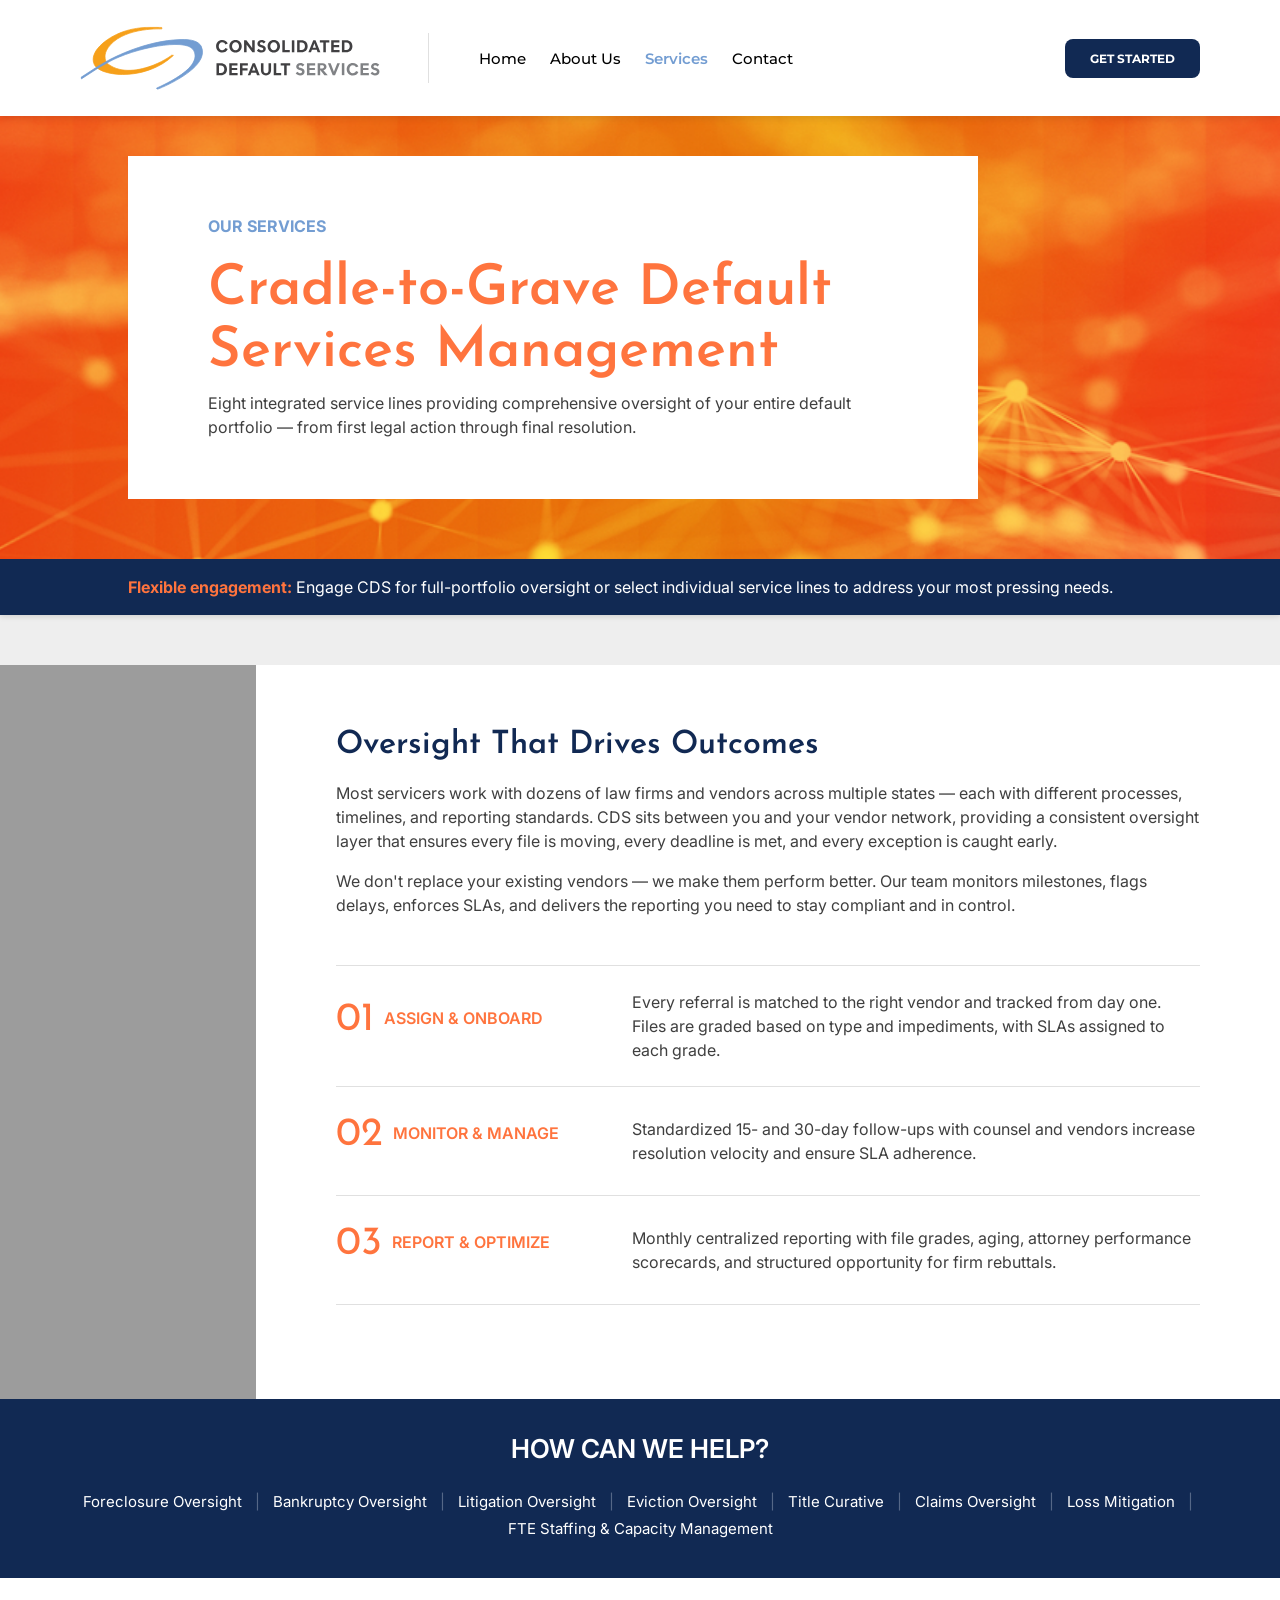
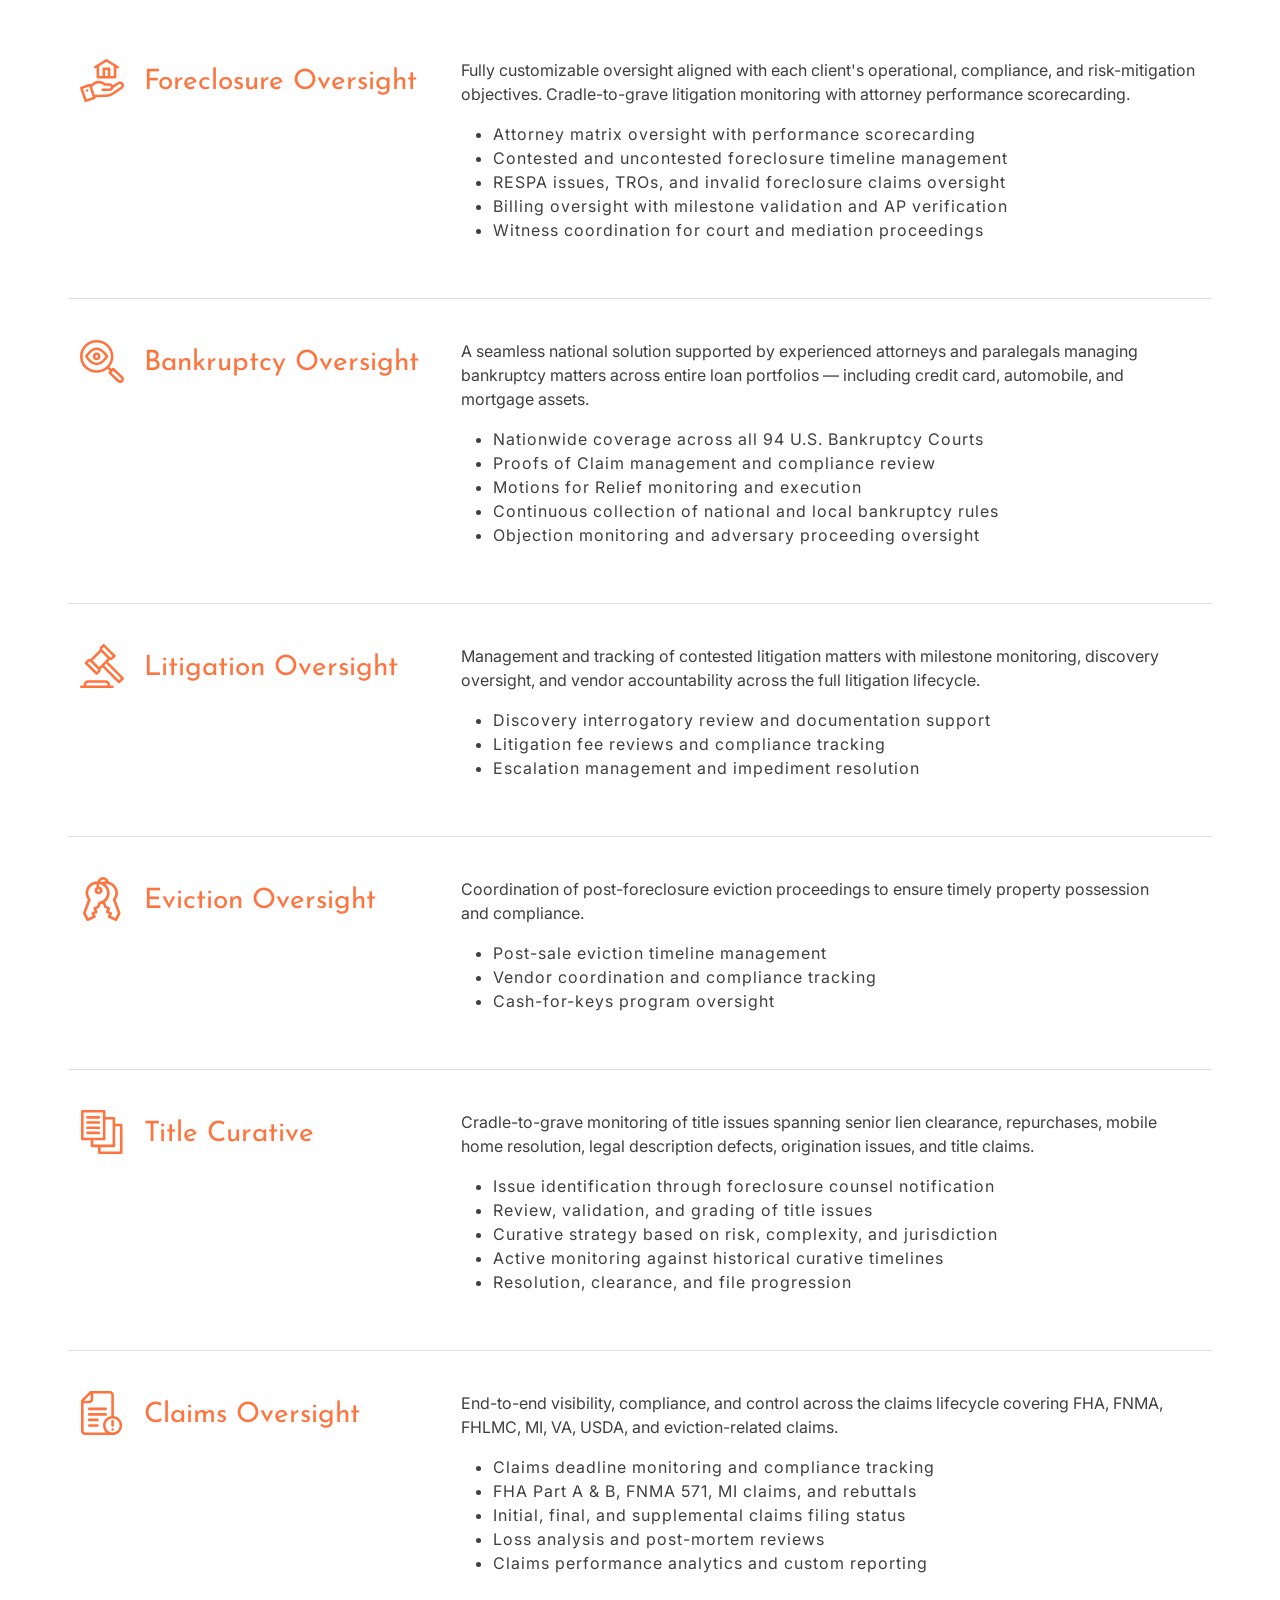
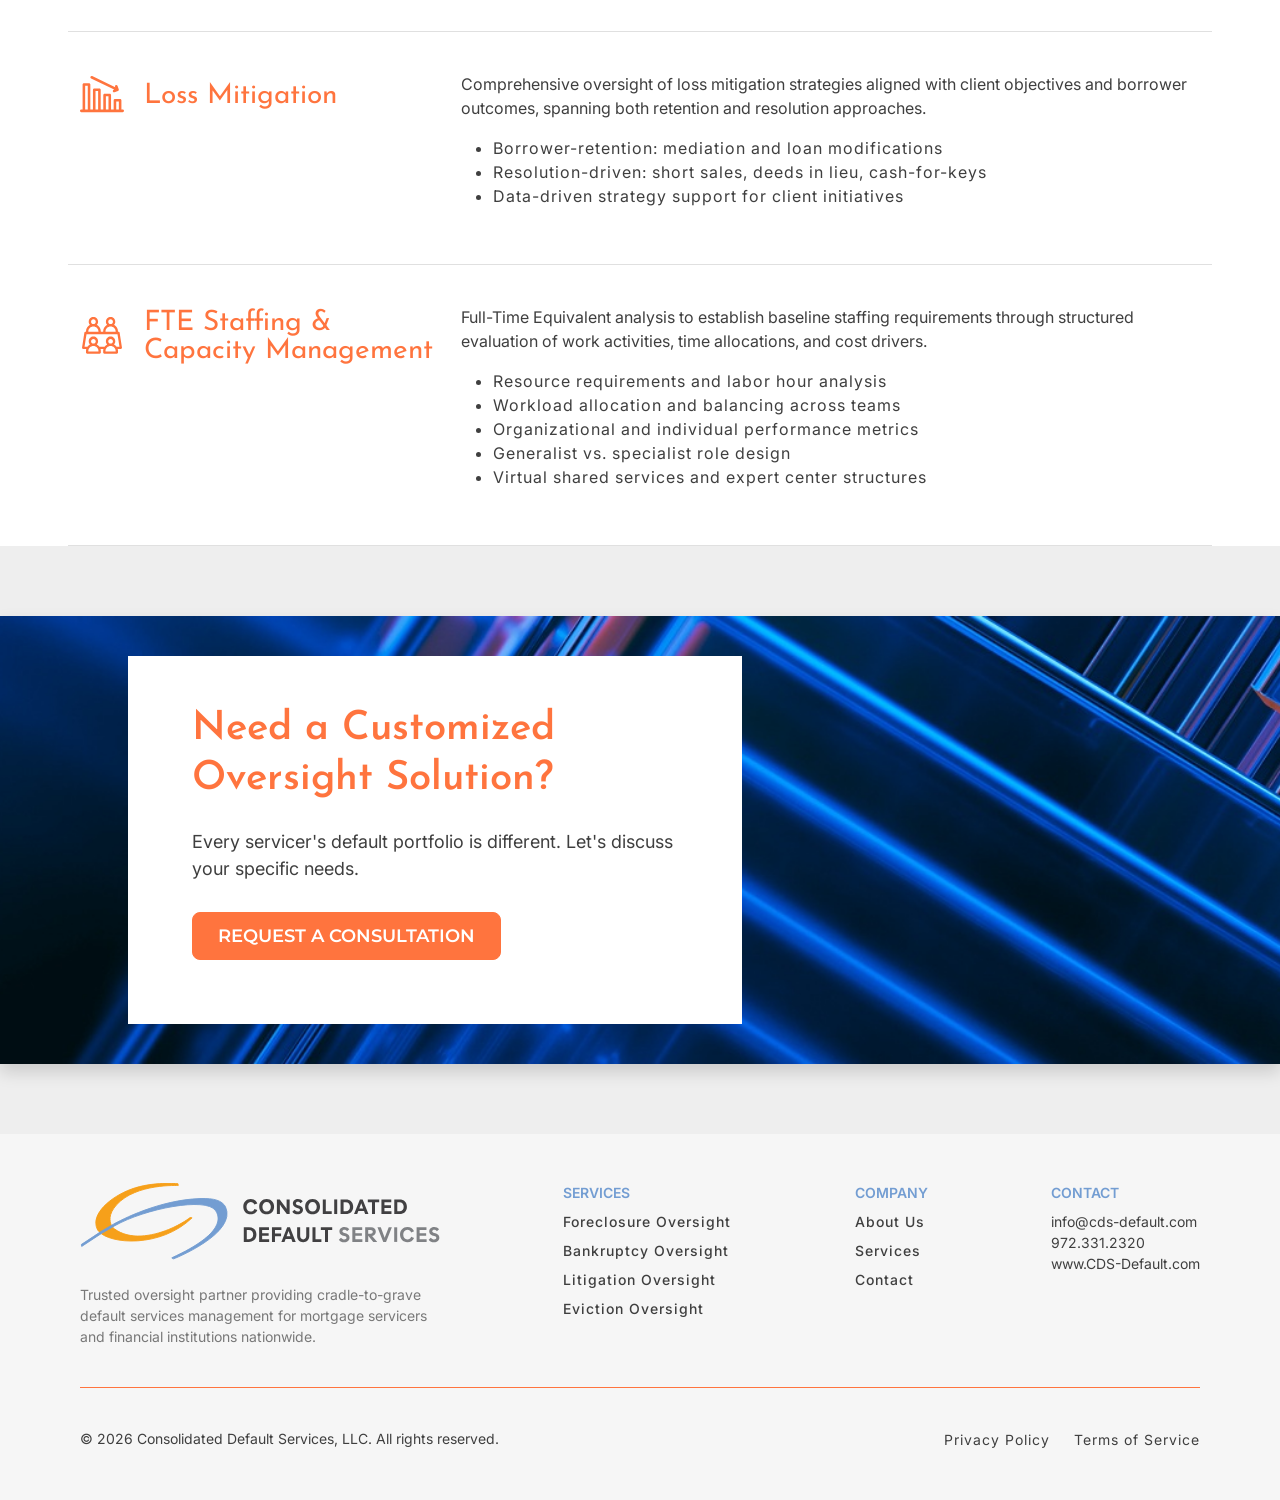
<file: services.html>
<!doctype html>
<html lang="en">
	<head>
		<meta charset="UTF-8" />
		<meta name="viewport" content="width=device-width, initial-scale=1" />
		<meta name="robots" content="noindex, nofollow" />
		<link rel="icon" type="image/png" href="images/favicon/favicon-96x96.png" sizes="96x96" />
		<link rel="icon" type="image/svg+xml" href="images/favicon/favicon.svg" />
		<link rel="shortcut icon" href="images/favicon/favicon.ico" />
		<link rel="apple-touch-icon" sizes="180x180" href="images/favicon/apple-touch-icon.png" />
		<meta name="apple-mobile-web-app-title" content="CDS" />
		<link rel="manifest" href="images/favicon/site.webmanifest" />
		<title>Our Services | Consolidated Default Services, LLC</title>
		<link rel="preconnect" href="https://fonts.googleapis.com" />
		<link rel="preconnect" href="https://fonts.gstatic.com" crossorigin="crossorigin" />
		<link rel="stylesheet" href="https://fonts.googleapis.com/css2?family=Inter:ital,opsz,wght@0,14..32,100..900;1,14..32,100..900&family=Josefin+Sans:ital,wght@0,100..700;1,100..700&family=Montserrat:ital,wght@0,100..900;1,100..900&display=swap" />
		<link rel="stylesheet" href="https://cdn.jsdelivr.net/npm/bootstrap-icons@1.13.1/font/bootstrap-icons.min.css" />
		<link rel="stylesheet" href="https://cdn.jsdelivr.net/npm/bootstrap@5.3.8/dist/css/bootstrap.min.css" integrity="sha384-sRIl4kxILFvY47J16cr9ZwB07vP4J8+LH7qKQnuqkuIAvNWLzeN8tE5YBujZqJLB" crossorigin="anonymous" />
		<link rel="stylesheet" href="css/app.min.css" />
		<link rel="stylesheet" href="css/overrides.css" />
	</head>
	<body class="page-services">
		<header class="header" id="header">
			<div class="container-fluid wide site_header d-flex align-items-start align-items-lg-center">
				<div class="brand me-lg-5">
					<a href="index.html" aria-label="Home"><img src="images/logo-thick.svg" alt="" height="64" width="300" loading="lazy" /></a>
				</div>
				<nav class="nav_site d-none d-lg-flex align-items-center" id="siteNav" aria-label="Navigation" role="navigation">
					<a class="cta brand ms-lg-auto d-lg-none" href="contact.html">GET STARTED</a>
					<ul class="nav">
						<li><a href="index.html">Home</a></li>
						<li><a href="about-us.html">About Us</a></li>
						<li><a class="active" href="services.html">Services</a></li>
						<li><a href="contact.html">Contact</a></li>
					</ul>
				</nav>
				<a class="cta brand ms-lg-auto d-none d-lg-block" href="contact.html">GET STARTED</a>
				<div class="call_nav align-items-center d-flex flex-column d-lg-none justify-content-center ms-auto" id="navCall" role="button" tabindex="0" aria-label="Toggle Navigation"><span class="line"></span><span class="line"></span><span class="line"></span></div>
			</div>
		</header>
		<main id="main">
			<section class="hero shadow hero--has-note">
				<div class="hero__banner">
					<div class="hero__bg-img"><img class="w-100" src="images/hero-services.jpg" alt="" loading="lazy" /></div>
					<div class="hero__container fade-in">
						<div class="hero__wrap">
							<div class="copy">
								<h1 class="text-uppercase mb-4">Our Services</h1>
								<h2>
									Cradle-to-Grave Default<br />
									Services Management
								</h2>
								<p>Eight integrated service lines providing comprehensive oversight of your entire default portfolio — from first legal action through final resolution.</p>
							</div>
						</div>
					</div>
				</div>
				<div class="hero__note bg-white p-3 px-md-4">
					<div class="copy d-flex align-items-center justify-content-center">
						<div class="icon me-3"></div>
						<div class="text">
							<p><strong>Flexible engagement:</strong> Engage CDS for full-portfolio oversight or select individual service lines to address your most pressing needs.</p>
						</div>
					</div>
				</div>
			</section>
			<section class="sec approaches fade-in">
				<div class="container-fluid wide ps-0">
					<div class="row ms-0">
						<div class="col-md-auto px-0">
							<div class="lifecycle-wrap d-flex flex-column justify-content-md-center text-center text-md-start">
								<h2 class="text-uppercase">Our Oversight Lifecycle</h2>
								<div class="column-text d-flex flex-column">
									<div class="icon item"><i class="bi bi-arrow-down"></i></div>
									<span class="item">Referral</span><span class="item">Assignment</span><span class="item">Oversight</span>
								</div>
								<div class="column-text d-flex flex-column">
									<div class="icon item"><i class="bi bi-arrow-down"></i></div>
									<span class="item">Milestone Tracking</span><span class="item">Exception Mgmt</span>
								</div>
								<div class="column-text d-flex flex-column">
									<div class="icon item"><i class="bi bi-arrow-down"></i></div>
									<span class="item">Resolution</span><span class="item">Reporting</span>
								</div>
							</div>
						</div>
						<div class="col-md ps-md-5">
							<div class="wrap">
								<div class="heading mb-3">
									<h2 class="text-uppercase">our approach</h2>
									<h3>Oversight That Drives Outcomes</h3>
								</div>
								<p>Most servicers work with dozens of law firms and vendors across multiple states — each with different processes, timelines, and reporting standards. CDS sits between you and your vendor network, providing a consistent oversight layer that ensures every file is moving, every deadline is met, and every exception is caught early.</p>
								<p>We don't replace your existing vendors — we make them perform better. Our team monitors milestones, flags delays, enforces SLAs, and delivers the reporting you need to stay compliant and in control.</p>
								<div class="approach-wrap mt-5">
									<div class="approach-row">
										<div class="row align-items-center py-4">
											<div class="col-lg-5 col-xl-4 col-xxl-3">
												<div class="head d-flex align-items-center mb-3">
													<h2 class="p text-uppercase d-flex align-items-center mb-0"><span class="num h2 mb-0 mt-1">01</span><span class="text">Assign &amp; Onboard</span></h2>
												</div>
											</div>
											<div class="col-lg">
												<p>Every referral is matched to the right vendor and tracked from day one. Files are graded based on type and impediments, with SLAs assigned to each grade.</p>
											</div>
										</div>
									</div>
									<div class="approach-row">
										<div class="row align-items-center py-4">
											<div class="col-lg-5 col-xl-4 col-xxl-3">
												<div class="head d-flex align-items-center mb-3">
													<h2 class="p text-uppercase d-flex align-items-center mb-0"><span class="num h2 mb-0 mt-1">02</span><span class="text">Monitor &amp; Manage</span></h2>
												</div>
											</div>
											<div class="col-lg">
												<p>Standardized 15- and 30-day follow-ups with counsel and vendors increase resolution velocity and ensure SLA adherence.</p>
											</div>
										</div>
									</div>
									<div class="approach-row">
										<div class="row align-items-center py-4">
											<div class="col-lg-5 col-xl-4 col-xxl-3">
												<div class="head d-flex align-items-center mb-3">
													<h2 class="p text-uppercase d-flex align-items-center mb-0"><span class="num h2 mb-0 mt-1">03</span><span class="text">Report &amp; Optimize</span></h2>
												</div>
											</div>
											<div class="col-lg">
												<p>Monthly centralized reporting with file grades, aging, attorney performance scorecards, and structured opportunity for firm rebuttals.</p>
											</div>
										</div>
									</div>
								</div>
							</div>
						</div>
					</div>
				</div>
			</section>
			<section class="our-help fade-in" id="ourHelp">
				<div class="our-help__head shadow text-center">
					<div class="container-fluid wide">
						<h2 class="text-uppercase">how can we help?</h2>
						<div class="our-help__list mt-4">
							<div class="select-help d-lg-none d-flex justify-content-between">
								<span class="text">Select Service</span><span class="icon"><i class="bi bi-chevron-down"></i></span>
							</div>
							<div class="select-help-option d-none d-lg-flex flex-column flex-lg-row justify-content-center flex-wrap"><a href="#foreclosure-oversight">Foreclosure Oversight</a><span class="d-none d-lg-inline-block bar">|</span><a href="#bankruptcy-oversight">Bankruptcy Oversight</a><span class="d-none d-lg-inline-block bar">|</span><a href="#litigation-oversight">Litigation Oversight</a><span class="d-none d-lg-inline-block bar">|</span><a href="#eviction-oversight">Eviction Oversight</a><span class="d-none d-lg-inline-block bar">|</span><a href="#title-curative">Title Curative</a><span class="d-none d-lg-inline-block bar">|</span><a href="#claims-oversight">Claims Oversight</a><span class="d-none d-lg-inline-block bar">|</span><a href="#loss-mitigation">Loss Mitigation</a><span class="d-none d-lg-inline-block bar">|</span><a href="#fte-staffing-capacity-management">FTE Staffing &amp; Capacity Management</a></div>
						</div>
					</div>
				</div>
				<div class="our-help__content">
					<div class="container-fluid wide">
						<div class="row row-help-detail" id="foreclosure-oversight">
							<div class="col-md-4">
								<div class="head d-flex align-items-center">
									<div class="icon d-flex align-items-center justify-content-center"><img src="images/icon-foreclosure-oversight.svg" alt="" loading="lazy" /></div>
									<h2 class="mb-0 mt-1">Foreclosure Oversight</h2>
								</div>
							</div>
							<div class="col-md">
								<div class="text pt-4 pt-md-0">
									<p>Fully customizable oversight aligned with each client's operational, compliance, and risk-mitigation objectives. Cradle-to-grave litigation monitoring with attorney performance scorecarding.</p>
									<ul>
										<li>Attorney matrix oversight with performance scorecarding</li>
										<li>Contested and uncontested foreclosure timeline management</li>
										<li>RESPA issues, TROs, and invalid foreclosure claims oversight</li>
										<li>Billing oversight with milestone validation and AP verification</li>
										<li>Witness coordination for court and mediation proceedings</li>
									</ul>
								</div>
							</div>
						</div>
						<div class="row row-help-detail" id="bankruptcy-oversight">
							<div class="col-md-4">
								<div class="head d-flex align-items-center">
									<div class="icon d-flex align-items-center justify-content-center"><img src="images/icon-bankruptcy-oversight.svg" alt="" loading="lazy" /></div>
									<h2 class="mb-0 mt-1">Bankruptcy Oversight</h2>
								</div>
							</div>
							<div class="col-md">
								<div class="text pt-4 pt-md-0">
									<p>A seamless national solution supported by experienced attorneys and paralegals managing bankruptcy matters across entire loan portfolios — including credit card, automobile, and mortgage assets.</p>
									<ul>
										<li>Nationwide coverage across all 94 U.S. Bankruptcy Courts</li>
										<li>Proofs of Claim management and compliance review</li>
										<li>Motions for Relief monitoring and execution</li>
										<li>Continuous collection of national and local bankruptcy rules</li>
										<li>Objection monitoring and adversary proceeding oversight</li>
									</ul>
								</div>
							</div>
						</div>
						<div class="row row-help-detail" id="litigation-oversight">
							<div class="col-md-4">
								<div class="head d-flex align-items-center">
									<div class="icon d-flex align-items-center justify-content-center"><img src="images/icon-litigation-oversight.svg" alt="" loading="lazy" /></div>
									<h2 class="mb-0 mt-1">Litigation Oversight</h2>
								</div>
							</div>
							<div class="col-md">
								<div class="text pt-4 pt-md-0">
									<p>Management and tracking of contested litigation matters with milestone monitoring, discovery oversight, and vendor accountability across the full litigation lifecycle.</p>
									<ul>
										<li>Discovery interrogatory review and documentation support</li>
										<li>Litigation fee reviews and compliance tracking</li>
										<li>Escalation management and impediment resolution</li>
									</ul>
								</div>
							</div>
						</div>
						<div class="row row-help-detail" id="eviction-oversight">
							<div class="col-md-4">
								<div class="head d-flex align-items-center">
									<div class="icon d-flex align-items-center justify-content-center"><img src="images/icon-eviction-oversight.svg" alt="" loading="lazy" /></div>
									<h2 class="mb-0 mt-1">Eviction Oversight</h2>
								</div>
							</div>
							<div class="col-md">
								<div class="text pt-4 pt-md-0">
									<p>Coordination of post-foreclosure eviction proceedings to ensure timely property possession and compliance.</p>
									<ul>
										<li>Post-sale eviction timeline management</li>
										<li>Vendor coordination and compliance tracking</li>
										<li>Cash-for-keys program oversight</li>
									</ul>
								</div>
							</div>
						</div>
						<div class="row row-help-detail" id="title-curative">
							<div class="col-md-4">
								<div class="head d-flex align-items-center">
									<div class="icon d-flex align-items-center justify-content-center"><img src="images/icon-title-curative.svg" alt="" loading="lazy" /></div>
									<h2 class="mb-0 mt-1">Title Curative</h2>
								</div>
							</div>
							<div class="col-md">
								<div class="text pt-4 pt-md-0">
									<p>Cradle-to-grave monitoring of title issues spanning senior lien clearance, repurchases, mobile home resolution, legal description defects, origination issues, and title claims.</p>
									<ul>
										<li>Issue identification through foreclosure counsel notification</li>
										<li>Review, validation, and grading of title issues</li>
										<li>Curative strategy based on risk, complexity, and jurisdiction</li>
										<li>Active monitoring against historical curative timelines</li>
										<li>Resolution, clearance, and file progression</li>
									</ul>
								</div>
							</div>
						</div>
						<div class="row row-help-detail" id="claims-oversight">
							<div class="col-md-4">
								<div class="head d-flex align-items-center">
									<div class="icon d-flex align-items-center justify-content-center"><img src="images/icon-claims-oversight.svg" alt="" loading="lazy" /></div>
									<h2 class="mb-0 mt-1">Claims Oversight</h2>
								</div>
							</div>
							<div class="col-md">
								<div class="text pt-4 pt-md-0">
									<p>End-to-end visibility, compliance, and control across the claims lifecycle covering FHA, FNMA, FHLMC, MI, VA, USDA, and eviction-related claims.</p>
									<ul>
										<li>Claims deadline monitoring and compliance tracking</li>
										<li>FHA Part A &amp; B, FNMA 571, MI claims, and rebuttals</li>
										<li>Initial, final, and supplemental claims filing status</li>
										<li>Loss analysis and post-mortem reviews</li>
										<li>Claims performance analytics and custom reporting</li>
									</ul>
								</div>
							</div>
						</div>
						<div class="row row-help-detail" id="loss-mitigation">
							<div class="col-md-4">
								<div class="head d-flex align-items-center">
									<div class="icon d-flex align-items-center justify-content-center"><img src="images/icon-loss-mitigation.svg" alt="" loading="lazy" /></div>
									<h2 class="mb-0 mt-1">Loss Mitigation</h2>
								</div>
							</div>
							<div class="col-md">
								<div class="text pt-4 pt-md-0">
									<p>Comprehensive oversight of loss mitigation strategies aligned with client objectives and borrower outcomes, spanning both retention and resolution approaches.</p>
									<ul>
										<li>Borrower-retention: mediation and loan modifications</li>
										<li>Resolution-driven: short sales, deeds in lieu, cash-for-keys</li>
										<li>Data-driven strategy support for client initiatives</li>
									</ul>
								</div>
							</div>
						</div>
						<div class="row row-help-detail" id="fte-staffing-capacity-management">
							<div class="col-md-4">
								<div class="head d-flex align-items-center">
									<div class="icon d-flex align-items-center justify-content-center"><img src="images/icon-fte-staffing-capacity-management.svg" alt="" loading="lazy" /></div>
									<h2 class="mb-0 mt-1">FTE Staffing &amp; Capacity Management</h2>
								</div>
							</div>
							<div class="col-md">
								<div class="text pt-4 pt-md-0">
									<p>Full-Time Equivalent analysis to establish baseline staffing requirements through structured evaluation of work activities, time allocations, and cost drivers.</p>
									<ul>
										<li>Resource requirements and labor hour analysis</li>
										<li>Workload allocation and balancing across teams</li>
										<li>Organizational and individual performance metrics</li>
										<li>Generalist vs. specialist role design</li>
										<li>Virtual shared services and expert center structures</li>
									</ul>
								</div>
							</div>
						</div>
					</div>
				</div>
			</section>
			<section class="sec-my hording shadow fade-in">
				<div class="hording__bg-img"><img class="w-100" src="images/hording-services.jpg" alt="" loading="lazy" /></div>
				<div class="hording__container">
					<div class="hording__wrap">
						<h2 class="mb-4">Need a Customized Oversight Solution?</h2>
						<p>Every servicer's default portfolio is different. Let's discuss your specific needs.</p>
						<a class="cta orange" href="contact.html">request a consultation</a>
					</div>
				</div>
			</section>
		</main>
		<footer class="footer">
			<div class="container-fluid wide">
				<div class="row justify-content-between">
					<div class="col-lg-auto mb-5 mb-lg-4">
						<div class="meta-footer">
							<div class="logo mb-4"><img class="img-fluid" src="images/logo-thick.svg" alt="" loading="lazy" /></div>
							<div class="meta">
								<p>Trusted oversight partner providing cradle-to-grave default services management for mortgage servicers and financial institutions nationwide.</p>
							</div>
						</div>
					</div>
					<div class="col-md-4 col-lg-auto mb-5 mb-md-4">
						<div class="links">
							<h2 class="text-uppercase mb-0">Services</h2>
							<ul class="link nav flex-column">
								<li><a href="services.html#foreclosure-oversight">Foreclosure Oversight</a></li>
								<li><a href="services.html#bankruptcy-oversight">Bankruptcy Oversight</a></li>
								<li><a href="services.html#litigation-oversight">Litigation Oversight</a></li>
								<li><a href="services.html#eviction-oversight">Eviction Oversight</a></li>
							</ul>
						</div>
					</div>
					<div class="col-md-4 col-lg-auto mb-5 mb-md-4">
						<div class="links">
							<h2 class="text-uppercase mb-0">company</h2>
							<ul class="link nav flex-column">
								<li><a href="#">About Us</a></li>
								<li><a href="#">Services</a></li>
								<li><a href="#">Contact</a></li>
							</ul>
						</div>
					</div>
					<div class="col-md-auto mb-4">
						<div class="links">
							<h2 class="text-uppercase mb-0">contact</h2>
							<p>
								<a href="mailto:info@cds-default.com">info@cds-default.com</a><br />
								<a href="tel:972.331.2320">972.331.2320</a><br />
								<a href="https://www.CDS-Default.com" target="_blank">www.CDS-Default.com</a>
							</p>
						</div>
					</div>
				</div>
				<hr />
				<div class="row justify-content-md-center justify-content-lg-between text-center text-lg-start py-4">
					<div class="col-md-auto">
						<p>© 2026 Consolidated Default Services, LLC. All rights reserved.</p>
					</div>
					<div class="col-md-auto link-terms mt-4 mt-lg-0"><a href="#">Privacy Policy</a><a href="#">Terms of Service</a></div>
				</div>
			</div>
		</footer>
		<div class="scroll-top d-none d-lg-block" role="button" tabindex="0" aria-label="Scroll to top">
			<svg class="progress-circle svg-content" width="100%" height="100%" viewBox="-1 -1 102 102">
				<path class="path" d="M50,1 a49,49 0 0,1 0,98 a49,49 0 0,1 0,-98"></path>
			</svg>
			<div class="icon">
				<svg class="bi bi-arrow-up" xmlns="http://www.w3.org/2000/svg" width="16" height="16" fill="currentColor" viewBox="0 0 16 16">
					<path fill-rule="evenodd" d="M8 12a.5.5 0 0 0 .5-.5V5.707l2.146 2.147a.5.5 0 0 0 .708-.708l-3-3a.5.5 0 0 0-.708 0l-3 3a.5.5 0 1 0 .708.708L7.5 5.707V11.5a.5.5 0 0 0 .5.5"></path>
				</svg>
			</div>
		</div>
		<script src="js/app.js"></script>
		<script src="js/navToggle.js"></script>
		<script src="js/scrollTop.js"></script>
		<script src="js/serviceToggle.js"></script>
	</body>
</html>
</file>
<file: css/overrides.css>
/* CDS design overrides — Rob Sadler, Oct 2026. Loaded after app.min.css. */
/*|||||||||||||||||||||||||||||||||||||||||||||||||||||||||*/
/*||||||||||||||||||||||||||||||||||||||||||||||||||||||||||*/

/* UNIVERSAL STYLES */



/* GENERAL */

.blue-drk {color:#112953;}
body {background: #eeeeee;}
p, h1, h2, h3 {letter-spacing: normal!important;}
h3 {margin-bottom: 20px;line-height:1.4!important;}
.cta {padding: 12px 25px!important;}
/* app.js used to add these (rounded-3 etc.) after DOMContentLoaded, so CTAs painted square and then animated to rounded. Set them in CSS from first paint. */
.cta {border-radius: .5rem;display: inline-flex;align-items: center;text-decoration: none;text-transform: uppercase;}
.heading h2.text-uppercase {display: none;}


/* NAV */

.header {border:none!important;box-shadow: 0 2px 8px rgba(0, 0, 0, 0.10);background: white;padding: 10px 0;position: sticky;top: 0;}
/* Anchor landing: sections fade in with a 20px slide (they land 20px higher than the browser positioned them), so offsets include that plus ~24px of breathing room under the help bar */
/* Sticky header: --header-h is set from the header's height in app.js; the services help bar and anchor offsets stack beneath it */
.our-help__head {top: var(--header-h, 0px);}
html:has(.our-help) {scroll-padding-top: calc(var(--header-h, 0px) + 186px);}
@media (min-width: 768px) {html:has(.our-help) {scroll-padding-top: calc(var(--header-h, 0px) + 196px);}}
@media (min-width: 1650px) {html:has(.our-help) {scroll-padding-top: calc(var(--header-h, 0px) + 166px);}}
ul.nav a {font-weight: 500;}
.header .nav_site a, .header .nav_site .anchor {font-weight: 500;font-size: 15px!important;}
.brand img {width: 300px;max-width: 100%;height: auto;}
.nav_site {border-left: 1px solid #e0e0e0;height: 50px;padding-left: 50px;}
.cta.brand {background-color: #112953;border: none!important;}


/* CTA */

.sec-my.hording {margin-top: 70px!important;margin-bottom: 70px!important;}
.hording__wrap {padding: 3rem 4rem 4rem;max-width: 100%!important;min-height: 0;}
.hording__container {padding: 40px 0!important;}
.hording p {margin-bottom:30px!important;}

@media (min-width: 992px) {
    .hording__wrap {max-width: 60%!important;}
}






/*|||||||||||||||||||||||||||||||||||||||||||||||||||||||||*/
/*||||||||||||||||||||||||||||||||||||||||||||||||||||||||||*/

/* HOMEPAGE STYLES */



/* HERO */

.hero {z-index: 900;box-shadow: 0 1px 6px rgba(0, 0, 0, 0.15) !important;}
.hero h2 {line-height: 1.1;}
.hero__wrap {
    background: #fff!important;
    max-width: 850px!important;
    padding: 5rem 4rem 5rem!important;
    width: 100%!important;
    margin-bottom: 60px!important;
}
@media (min-width: 768px) {
    .hero h2 {font-size: 56px;}
    .hero__wrap {padding: 60px 60px 60px 80px!important;}
}
.hero .logo {display: none!important;}

@media (min-width: 768px) {
    .hero--home .hero__wrap {max-width: 850px;min-height: 0px;}
}


/* INTRO */

.cds-meta {background: white!important;border:none!important;box-shadow: 0 1px 6px rgba(0, 0, 0, 0.15)!important;z-index: 800!important;position: relative!important;}
.cds-meta p {font-weight: 500!important;}
.img-copy {background: #112953!important;}
.cds-meta+.img-copy {border:none!important;}
.cta-row {margin-top: 2.5em!important;}
body.page-home .sec.img-copy {background-image: url(../images/cds-home-intro-bg.jpg) !important;background-repeat: no-repeat !important;background-size: 100% !important;background-position: left bottom !important;background-color: #ededed !important;}
.sec.img-copy h2 {color:#112953!important;}
.sec.img-copy .img-fluid {opacity: 0!important;}
.page-home h2.h3 {margin-bottom: 20px;line-height:1.4!important;}


/* CHALLENGES */

.challenges {background: white;margin: 0!important;padding: 80px 50px 90px 50px;}
.challenges h3 {color: #112953!important;}
.challenges .note p {color:#112953!important;}

@media (min-width: 992px) {
    .challenges .bod-start+.bod-start {border-left: 1px solid #e0e0e0!important;}
}


/* WHAT WE DO */

.what-we-do {margin-top: 70px!important;margin-bottom:0!important;padding-top: 70px!important;padding-bottom: 90px;background: white;}
.what-we-do .img-bg {display: none!important;}
.what-we-do .cta {background-color: #112953!important; border: none!important;}
.services {margin-top: 70px !important;}
.services .col-lg.ps-lg-5 {padding-bottom: 60px;align-content: center;}
.service-text img {filter: invert(42%) sepia(93%) saturate(1352%) hue-rotate(177deg) brightness(41%) contrast(119%);}
.what-we-do .services .service-name.active .inner .name {color: #112953;font-weight: 700!important;}
.what-we-do .services .service-name .num {color: #112953!important;}
.what-we-do .services .service-name.active .inner {border-left: 4px solid #ff743e;}
.what-we-do .services .service-name+.service-name {border-top: 1px solid #e8e8e8!important;padding-top: 10px !important;padding-bottom: 10px !important;}
.what-we-do .bod-end {border-right: 1px solid #112953!important;}
#whatWeDo {margin-top:70px!important;}
.service-text p {margin-bottom: 30px!important;}

@media (min-width: 992px) {
    .what-we-do .services .service-wrap .service-text .icon {margin-right: 40px !important;margin-left: 20px !important;}
}


/* WHY CDS */

.why-cds {margin: 0!important;padding: 80px 25px 90px 25px!important;box-shadow: 0 2px 8px rgba(0, 0, 0, 0.10)!important;background:white!important;}  
.why-cds .box {background: none!important;border: 1px solid #739dd2!important;border-radius: 8px!important;}
.why-cds .p-4 {padding: 2.5rem 3rem !important;}
.why-cds p {font-weight: 500!important;}


/* CDS DIFFERENCE */

.track-records {border: none!important;background: #112953!important;padding: 45px 0 65px 0!important;}
.track-records h2 {color:white!important;}
.track-records p {color:white!important;}








/*||||||||||||||||||||||||||||||||||||||||||||||||||||||||| */
/*|||||||||||||||||||||||||||||||||||||||||||||||||||||||||| */

/* SERVICES PAGE STYLES */



/* HERO */

.hero__container {padding-top:40px!important;}
.hero__note {padding-left: 8rem!important;background: #112953!important;}
.hero__note .justify-content-center {justify-content: left !important;}
.hero__note p {color: white!important;}
.hero__note strong {color:#ff743e!important;}
.hero__note .icon {display: none!important;}


/* APPROACHES */

.approaches {background-color: white!important;padding-top: 0!important;padding-bottom: 0!important;margin-top: 50px!important;margin-bottom: 0!important;}
.approaches .col-md.ps-md-5 {padding-bottom: 30px;}
.approaches .lifecycle-wrap h2 {display:none!important;}
.approaches .wrap .approach-wrap {border-block: 1px solid #e0e0e0!important;}
.approaches .wrap .approach-wrap .approach-row+.approach-row {border-top: 1px solid #e0e0e0!important;}
.approaches h3 {font: 32px "Josefin Sans", sans-serif!important;color: #112953!important;font-weight: 600!important;}
.ps-md-5 {padding-left: 5rem!important;}
.approaches .lifecycle-wrap .column-text {display: none!important;}
.approaches .lifecycle-wrap {padding: 8rem !important;background: #9c9c9c !important;}


/* OUR HELP */

.our-help {background-color: white!important;}
.our-help .row-help-detail:nth-child(even) {background: white!important;}
.our-help__head {background: #112953;padding-top: 30px !important;padding-bottom: 40px !important;box-shadow: 0 1px 6px rgba(0, 0, 0, 0) !important;}
.our-help__content {padding-top: 40px!important;}
.our-help .row-help-detail {border-bottom: 1px solid #e0e0e0;}
.our-help__head h2  {color: white!important;font-weight: 600!important;font-size: 26px!important;}
.our-help__list .select-help-option a {color: white!important;font: 400 15px "Inter", sans-serif!important;text-decoration: none!important;}
.our-help__list .select-help-option .bar {color: #556787!important;font: 400 15px "Inter", sans-serif!important;margin: 0 5px!important;}








/*||||||||||||||||||||||||||||||||||||||||||||||||||||||||| */
/*|||||||||||||||||||||||||||||||||||||||||||||||||||||||||| */

/* CONTACT PAGE STYLES */


.sec.contact {background: white!important;}
.contact h2 {color: #112953!important;}
button.cta.orange.py-2.text-decoration-none.text-uppercase.d-inline-flex.align-items-center.rounded-3.px-3 {background-color: #112953!important;border:none!important;}
body.page-contact .hero__wrap {margin-bottom:0!important;}
body.page-contact .hero__container {padding-top: 40px!important;padding-bottom: 40px!important;}






/*||||||||||||||||||||||||||||||||||||||||||||||||||||||||| */
/*|||||||||||||||||||||||||||||||||||||||||||||||||||||||||| */

/* ABOUT PAGE STYLES */


.our-mission {background: #112953!important;padding-top: 80px;padding-bottom: 80px;}
.our-mission h2 {color:white!important;}
.our-mission p {color:white!important;}
.our-mission .img-bg {display:none!important;}
.approach {background-color: white !important;padding-top: 60px !important;padding-bottom: 80px !important;margin-top: 0 !important;margin-bottom: 0 !important;border: none !important;}
.our-team {background: white!important;padding-bottom: 100px!important;}
body.page-about-us .sec.img-copy {background: #ffffff !important;padding: 70px 0 90px 0;}
body.page-about-us .hero__wrap {margin-bottom:0!important;}
body.page-about-us .hero__container {padding-top: 40px!important;padding-bottom: 40px!important;}
body.page-about-us .img-copy .col-md-3.col-lg-auto.d-none.d-md-block {display: none!important;}

/* TEAM PHOTOS */

.our-team .member .pic img {width: 100%;height: 100%;object-fit: cover;display: block;}


/*||||||||||||||||||||||||||||||||||||||||||||||||||||||||| */
/*|||||||||||||||||||||||||||||||||||||||||||||||||||||||||| */

/* MOBILE (< 768px) — the rules above are sized for desktop; tighten spacing and align gutters to 24px */

@media (max-width: 767.98px) {

    /* Shared gutter */
    .container, .container-fluid.wide {padding-inline: 24px;}
    .header .container-fluid.wide {padding-inline: 12px;}

    /* Header: 300px logo collides with the menu toggle on narrow phones */
    .brand img {width: 100%;max-width: 240px;}

    /* Hero + CTA white panels */
    .hero__wrap, .hording__wrap {padding: 2.5rem 1.5rem 2.5rem!important;}
    .hero__wrap {margin-bottom: 0!important;}
    .hero__container, body.page-contact .hero__container, body.page-about-us .hero__container {padding-top: 0!important;padding-bottom: 0!important;background: #fff;} /* padding here let the grey body background show as bands above/below the white panel */
    .hero h2 {font-size: 36px;}
    .hero__note {padding: 1.5rem!important;}
    .hording__container {padding: 0!important;}
    .sec-my, .sec-my.hording {margin-top: 0!important;margin-bottom: 0!important;} /* margins between sections exposed the grey body background */

    /* Section rhythm */
    .challenges {padding: 48px 0 56px!important;}
    .what-we-do {margin-top: 0!important;padding-top: 40px!important;padding-bottom: 56px!important;}
    #whatWeDo, .services {margin-top: 32px!important;}
    .why-cds {padding: 48px 0 56px!important;}
    .why-cds .p-4 {padding: 1.5rem!important;}
    .track-records {padding: 40px 0 48px!important;}
    .sec.img-copy {padding: 40px 0!important;}
    body.page-home .sec.img-copy {background-size: 100% auto!important;padding-bottom: calc(28.64vw + 24px)!important;} /* bg is 2525x723: reserve its height so it sits below the text */
    body.page-about-us .sec.img-copy {padding: 40px 0 48px!important;}
    .our-mission {padding-top: 48px!important;padding-bottom: 48px!important;}
    .approach {padding-top: 40px!important;padding-bottom: 48px!important;}
    .our-team {padding-bottom: 56px!important;}
    .sec.contact {padding-top: 48px;padding-bottom: 48px;}
    .approaches {margin-top: 0!important;}
    .our-help__content {padding-top: 24px!important;}

    /* Empty placeholder blocks that only add height on a phone */
    .sec.img-copy .col-md-auto.text-center {display: none;}
    .approaches .lifecycle-wrap {display: none!important;}
    .sec.img-copy .d-md-none {display: none!important;} /* About: mobile logo copy is opacity:0 above, leaving a blank block */
    .ps-md-5 {padding-left: 24px!important;} /* unscoped 5rem override indented the Services intro on phones */
}


/* PHONE + TABLET (< 992px) — the hamburger nav and "Select Service" dropdown are active here, but the desktop overrides above still apply */

@media (max-width: 991.98px) {

    /* Hamburger panel: desktop height/padding/border clipped the white panel to 50px so links spilled out transparent */
    .nav_site {height: auto!important;padding-left: 0!important;border-left: 0!important;}
    .header .nav_site li {padding-block: 0;}
    .header .nav_site li a, .header .nav_site li .anchor {display: block;padding: 0.8rem 0;font-size: 16px!important;}
    .header .nav_site.mob-nav {padding-bottom: 1.25rem;box-shadow: 0 8px 12px rgba(0, 0, 0, 0.12);}
    .header .nav_site.mob-nav .cta.brand, .header .cta.brand.d-lg-none {min-height: 44px;}

    /* Hamburger hit area: grow the tap target without moving the bars (the open "X" is positioned with transforms) */
    .header .call_nav::before {content: "";position: absolute;inset: -16px;}

    /* "Select Service" list: desktop rule paints links white (for the navy bar) but here the panel is white */
    .our-help__list .select-help-option a {color: #112953!important;font: 500 16px "Inter", sans-serif!important;display: block;margin-block: 0!important;padding: 0.8rem 1rem;}
    .our-help__list .select-help-option a:hover, .our-help__list .select-help-option a.active {color: #ff743e!important;}
    .our-help__list .select-help-option {padding-block: 0.25rem!important;box-shadow: 0 8px 16px rgba(0, 0, 0, 0.18);}

    /* Sticky "How can we help?" bar is ~186px tall here and each section has 40px top padding; the old 140-150px offset tucked headings under it */
    html:has(.our-help) {scroll-padding-top: calc(var(--header-h, 0px) + 206px);}
}

@media (max-width: 767.98px) {

    /* Footer link tap targets (17px tall before) */
    .footer .link a {display: inline-block;padding-block: 0.5rem;}
    .footer .link-terms a {display: inline-block;padding: 0.5rem 0.25rem;}
}


/* THANK YOU PAGE */

body.page-thank-you .sec.img-copy p, body.page-thank-you .sec.img-copy p b {color: #ffffff !important;}
</file>
<file: css/app.min.css>
a,.cta{-webkit-transition:all .3s ease;transition:all .3s ease}.sec{padding-block:3rem}@media(min-width: 768px){.sec{padding-block:5rem}}@media(min-width: 1650px){.sec{padding-block:8rem}}.sec-my{margin-block:3rem}@media(min-width: 768px){.sec-my{margin-block:5rem}}@media(min-width: 1650px){.sec-my{margin-block:8rem}}.heading h2{color:#739dd2;font:700 16px/1.5 "Inter",sans-serif}.heading h3{color:#ff743e;font-weight:600;line-height:1.25}@media(min-width: 768px){.heading h3{line-height:1.5}}.heading p{color:#3f3f3f;font-size:18px}@media(min-width: 768px){.h-md-100{height:100%}}.cta{font:700 14px "Montserrat",sans-serif}.cta:hover{-webkit-transform:scale(1.03);transform:scale(1.03)}@media(min-width: 992px){.cta{font-size:12px}}@media(min-width: 1650px){.cta{font-size:14px}}.cta.brand{background:#739dd2;border:1px solid #739dd2;color:#fff !important}.cta.brand:hover{background:#fff;border:1px solid #739dd2;color:#739dd2 !important}.cta.orange{background:#ff743e;border:1px solid #ff743e;color:#fff !important}.cta.orange:hover{background:#fff;border:1px solid #ff743e;color:#ff743e !important}@media(max-width: 1199px){.container{max-width:100%}}@media(min-width: 1650px){.container{max-width:1520px}}@media(min-width: 992px){.container-fluid.wide{padding-inline:5rem}}.container1280{max-width:1024px}@media(min-width: 1200px){.container1280{max-width:1254px}}@media(min-width: 1200px){.container1040{max-width:1024px}}@media(max-width: 767px){.img-neg-mob{margin-left:-1.5rem;margin-right:-1.5rem}}.video-wrap{max-width:100%;position:relative}.video-wrap .holder{opacity:0;pointer-events:none;-webkit-user-select:none;-moz-user-select:none;-ms-user-select:none;user-select:none;visibility:hidden}.video-wrap iframe{height:100%;inset:0;position:absolute;width:100%}.g-map{position:relative}.g-map::before{content:"";display:block;padding-top:60%;pointer-events:none;-webkit-user-select:none;-moz-user-select:none;-ms-user-select:none;user-select:none}.g-map img{height:100%;-o-object-fit:cover;object-fit:cover;width:100%;left:0;position:absolute;top:0}.g-map iframe{height:100%;inset:0;position:absolute;width:100%}.header{border-bottom:3px solid #ff743e;position:relative;z-index:1000}.header .wide{padding-block:1rem}.header .nav_site .anchor{cursor:pointer}.header .nav_site .anchor+.icon{cursor:pointer}.header .nav_site a,.header .nav_site .anchor{letter-spacing:normal;color:#000;font:14px "Montserrat",sans-serif}.header .nav_site a.active,.header .nav_site a:hover,.header .nav_site .anchor.active,.header .nav_site .anchor:hover{color:#739dd2}.header .nav_site a.active,.header .nav_site .anchor.active{font-weight:600}@media(max-width: 991px){.header .nav_site li{border-top:1px solid #ff743e;padding-block:.5rem}}@media(min-width: 992px){.header .nav_site li+li{margin-left:1.5rem}}.header .nav_site a{text-decoration:none}@media(max-width: 991px){.header .nav_site.mob-nav{background:#fff;border-block:3px solid #ff743e;padding-top:1rem}.header .nav_site.mob-nav .nav{margin-top:1rem}}.header .call_nav{position:absolute;right:1.5rem;top:50%;-webkit-transform:translateY(-50%);transform:translateY(-50%)}.header .call_nav .line{background:#ff743e;height:2px;width:18px}.header .call_nav .line+.line{margin-top:3px}.header .call_nav.is-active{-webkit-transform:translateX(5px) translateY(-3px);transform:translateX(5px) translateY(-3px);-webkit-transform-origin:top;transform-origin:top}.header .call_nav.is-active .line:nth-of-type(1){-webkit-transform:rotate(45deg) translateY(4px);transform:rotate(45deg) translateY(4px)}.header .call_nav.is-active .line:nth-of-type(2){display:none}.header .call_nav.is-active .line:nth-of-type(3){-webkit-transform:rotate(135deg) translateY(4px);transform:rotate(135deg) translateY(4px)}@media(min-width: 768px){.hero:not(.hero--has-note){padding-inline:8rem}}@media(min-width: 768px){.hero{isolation:isolate;position:relative}.hero__banner{padding-inline:8rem}.hero__bg-img{height:100%;inset:0;position:absolute;width:100%;z-index:-1}.hero__bg-img img{height:100%;-o-object-fit:cover;object-fit:cover}.hero--home .hero__wrap{max-width:615px;min-height:448px}}.hero__wrap{background:#fff;max-width:565px;padding:3rem 1rem 2rem;width:100%}@media(min-width: 768px){.hero__wrap{padding:5rem 2rem 2.5rem}}.hero__note .icon{background:#d9d9d9;-webkit-box-flex:0;-ms-flex:0 0 32px;flex:0 0 32px;height:32px;width:32px}.hero__note strong{color:#ff743e}.hero .logo{margin-bottom:2rem}@media(max-width: 767px){.hero .logo img{height:auto;width:160px}}.hero h1{color:#739dd2;font:700 16px "Inter",sans-serif}.hero h2{color:#ff743e;font-weight:600;line-height:1.25}.cds-meta{border-bottom:3px solid #ff743e;padding-block:2rem}.cds-meta h2{color:#739dd2}.cds-meta p{color:#000;font:14px "Inter",sans-serif}.cds-meta+.img-copy{border-bottom:3px solid #ff743e}@media(min-width: 768px){.cds-meta+.img-copy{padding-block:4rem}}.img-copy{background:#fdfbf9}.img-copy h2{color:#ff743e}@media(min-width: 768px){.img-copy p{font:18px/1.5 "Inter",sans-serif}}.img-copy .cta{font:600 16px "Inter",sans-serif}@media(min-width: 992px){.img-copy .cta+.cta{margin-left:2rem}}.challenges .box{padding-block:1.5rem}@media(min-width: 992px){.challenges .box{max-width:360px;padding:1rem 1.25rem}}.challenges .box h2{color:#739dd2;font:600 16px "Inter",sans-serif;letter-spacing:1px}.challenges .box .num{color:#739dd2}.challenges .note p{color:#ff743e;font-size:22px;font-weight:500}@media(max-width: 991px){.challenges .bod-start{border-top:1px solid #739dd2}.challenges .bod-start:last-child{border-bottom:1px solid #739dd2}}@media(min-width: 992px){.challenges .bod-start+.bod-start{border-left:1px solid #739dd2}}.approach .box{padding-block:1.5rem}@media(min-width: 992px){.approach .box{max-width:360px;padding:1rem 1.25rem}}.approach .box h2{color:#ff743e;font:600 16px "Inter",sans-serif;letter-spacing:1px}.approach .box .num{color:#ff743e}.approach{background:#fdfbf9;border-block:3px solid #ff743e;padding-top:3rem}@media(min-width: 768px){.approach{padding-block:3rem}}@media(max-width: 991px){.approach .bod-start{border-top:1px solid #ff743e}}@media(min-width: 992px){.approach .bod-start+.bod-start{border-left:1px solid #ff743e}}.approaches{padding-block:0 3rem}@media(min-width: 768px){.approaches{padding-block:5rem}}.approaches .lifecycle-wrap{background:#ff743e;padding:3rem 1.5rem 2rem}@media(min-width: 768px){.approaches .lifecycle-wrap{max-width:265px;min-height:100%;padding:2.5rem}}.approaches .lifecycle-wrap h2{color:#fff;font:700 20px/1.5 "Inter",sans-serif;letter-spacing:1px}.approaches .lifecycle-wrap .column-text{color:#fff;font:20px/1.5 "Inter",sans-serif}.approaches .lifecycle-wrap .column-text .item{margin-top:1rem}.approaches .wrap{padding-block:3rem}@media(min-width: 768px){.approaches .wrap{padding-block:4rem}}.approaches .wrap .approach-wrap{border-block:1px solid #ff743e}.approaches .wrap .approach-wrap .approach-row h2{color:#ff743e;font-size:16px;font-weight:600}.approaches .wrap .approach-wrap .approach-row h2 .num{color:#ff743e;margin-right:.625rem}.approaches .wrap .approach-wrap .approach-row+.approach-row{border-top:1px solid #ff743e}.what-we-do{isolation:isolate;position:relative}.what-we-do .img-bg{height:100%;inset:0;position:absolute;width:100%;z-index:-1}.what-we-do .img-bg img{height:100%;-o-object-fit:cover;object-fit:cover;width:100%}.what-we-do{background:#fdfbf9;padding-block:3rem}.what-we-do .bod-end{border-right:1px solid #739dd2}.what-we-do .services .service-name .inner{cursor:pointer;letter-spacing:.5px}.what-we-do .services .service-name .inner:hover .name{color:#739dd2}.what-we-do .services .service-name .num{color:#739dd2;font:24px/1 "Josefin Sans",sans-serif;padding-right:.625rem}.what-we-do .services .service-name .name{color:#3f3f3f;font:500 16px/1 "Inter",sans-serif}.what-we-do .services .service-name.active .inner{border-left:4px solid #739dd2}.what-we-do .services .service-name.active .inner .num{padding-left:.625rem}.what-we-do .services .service-name.active .inner .name{color:#000;font-weight:700}.what-we-do .services .service-name .service-chevron{color:#ff743e;-webkit-transition:-webkit-transform .3s ease;transition:-webkit-transform .3s ease;transition:transform .3s ease;transition:transform .3s ease, -webkit-transform .3s ease}.what-we-do .services .service-name+.service-name{border-top:1px solid #739dd2}@media(max-width: 991px){.what-we-do .services .service-wrap{border-bottom:1px solid #739dd2;padding-block:1.25rem}.what-we-do .services .service-wrap:first-child{border-top:1px solid #739dd2}}@media(min-width: 992px){.what-we-do .services .service-wrap{display:none}}@media(max-width: 991px){.what-we-do .services .service-wrap .service-text{display:-webkit-box;display:-ms-flexbox;display:flex;max-height:0;opacity:0;overflow:hidden;-webkit-transition:max-height .4s ease,opacity .3s ease;transition:max-height .4s ease,opacity .3s ease}}.what-we-do .services .service-wrap .service-text .icon{-webkit-box-flex:0;-ms-flex:0 0 64px;flex:0 0 64px;height:64px;width:64px}@media(min-width: 992px){.what-we-do .services .service-wrap .service-text .icon{-webkit-box-flex:0;-ms-flex:0 0 92px;flex:0 0 92px;height:92px;width:92px}}.what-we-do .services .service-wrap .service-text .icon img{height:100%;width:100%}.what-we-do .services .service-wrap h2{color:#ff743e;font-size:28px;font-weight:600}.what-we-do .services .service-wrap p{color:#3f3f3f}.what-we-do .services .service-wrap.active{display:block}@media(max-width: 991px){.what-we-do .services .service-wrap.active .service-name .name{color:#000;font-weight:700}.what-we-do .services .service-wrap.active .service-name .service-chevron{-webkit-transform:rotate(180deg);transform:rotate(180deg)}.what-we-do .services .service-wrap.active .service-text{max-height:1000px;opacity:1}}.track-records{background:#fdfbf9;border-block:3px solid #ff743e;padding-block:2.5rem}.why-cds .box{background:#fdfbf9;margin-top:2.5rem}.why-cds .box .icon{margin-right:.625rem}.why-cds .box h2{font-size:16px;font-weight:600}.why-cds .box p{color:#3f3f3f}@media(min-width: 768px){.hording{isolation:isolate;padding-inline:8rem;position:relative}.hording__bg-img{height:100%;inset:0;position:absolute;width:100%;z-index:-1}.hording__bg-img img{height:100%;-o-object-fit:cover;object-fit:cover}}.hording__wrap{background:#fff;max-width:545px;padding:3rem 1.5rem 2rem;width:100%}@media(min-width: 768px){.hording__wrap{min-height:375px;padding:5rem 2rem 2.5rem}}.hording .logo{margin-bottom:2rem}.hording h2{color:#ff743e;font-weight:600;line-height:1.25}.hording p{color:#3f3f3f}@media(min-width: 768px){.hording p{font-size:18px}}.hording .cta{font-weight:600}@media(min-width: 768px){.hording .cta{font-size:18px}}.our-mission{isolation:isolate;position:relative}.our-mission .img-bg{height:100%;inset:0;position:absolute;width:100%;z-index:-1}.our-mission .img-bg img{height:100%;-o-object-fit:cover;object-fit:cover;width:100%}.our-mission{padding-block:3rem}.our-mission .saying p{color:#787878;font:italic 500 18px/1.5 "Josefin Sans",sans-serif}@media(min-width: 768px){.our-mission .saying p{font-size:20px}}.our-mission .saying .name{font-style:normal}.our-team .member .pic{background:#d9d9d9;width:96px;-webkit-box-flex:0;-ms-flex:0 0 96px;flex:0 0 96px;height:96px;border-radius:50%;overflow:hidden}.our-team .member h2{font-size:24px;color:#3f3f3f}.our-team .member p{font-size:14px}.our-help{isolation:isolate;position:relative}.our-help__head{background:#f6f6f6;left:0;padding-block:1.25rem;position:sticky;top:0;width:100%}.our-help__head h2{color:#739dd2;font:700 16px/1.5 "Inter",sans-serif}@media(max-width: 991px){.our-help__list{isolation:isolate;position:relative}}@media(max-width: 991px){.our-help__list .select-help{background:#fff;border:1px solid #ff743e;color:#3f3f3f;cursor:pointer;font:500 18px/1.5 "Inter",sans-serif;padding:.75rem}}.our-help__list .select-help .icon{color:#ff743e;-webkit-transition:-webkit-transform .25s ease;transition:-webkit-transform .25s ease;transition:transform .25s ease;transition:transform .25s ease, -webkit-transform .25s ease}.our-help__list .select-help.clicked .icon{-webkit-transform:rotate(180deg);transform:rotate(180deg)}@media(max-width: 991px){.our-help__list .select-help-option{background:#fff;border:1px solid #ff743e;border-top:0 none;left:0;padding-block:.5rem;position:absolute;top:100%;width:100%}}@media(min-width: 992px){.our-help__list .select-help-option{gap:.5rem}}.our-help__list .select-help-option .bar{color:#ff743e}.our-help__list .select-help-option a{color:#3f3f3f;font:500 18px "Inter",sans-serif}@media(max-width: 991px){.our-help__list .select-help-option a{margin-block:.75rem;text-decoration:none}}.our-help__list .select-help-option a:hover,.our-help__list .select-help-option a.active{color:#739dd2}.our-help .row-help-detail{padding-block:2.5rem}.our-help .row-help-detail .head .icon{-webkit-box-flex:0;-ms-flex:0 0 44px;flex:0 0 44px;height:44px;margin-right:1.25rem;width:44px}.our-help .row-help-detail .head .icon img{max-height:100%;max-width:100%}.our-help .row-help-detail .head h2{color:#ff743e;font-size:28px}.our-help .row-help-detail:nth-child(even){background:#fdfbf9}html:has(.our-help){scroll-padding-top:140px}@media(min-width: 768px){html:has(.our-help){scroll-padding-top:150px}}@media(min-width: 1650px){html:has(.our-help){scroll-padding-top:120px}}.contact{padding-block:5rem}.contact h2{color:#ff743e}.contact .form-control{background:#f6f6f6;border:0 none;border-radius:.5rem;font:16px "Inter",sans-serif;height:44px}.contact .form-control::-webkit-input-placeholder{color:#787878;opacity:1}.contact .form-control::-moz-placeholder{color:#787878;opacity:1}.contact .form-control:-ms-input-placeholder{color:#787878;opacity:1}.contact .form-control::-ms-input-placeholder{color:#787878;opacity:1}.contact .form-control::placeholder{color:#787878;opacity:1}.contact textarea{min-height:180px}.contact .cta{font-size:18px}.contact .contact-meta strong{color:#ff743e}.contact a{color:inherit;text-decoration:none}.footer{background:#f6f6f6;padding-block:3rem 1.5rem}.footer .meta-footer{width:100%}@media(min-width: 992px){.footer .meta-footer{max-width:360px}}.footer .meta-footer p{color:#787878;font-size:14px}.footer .links h2{color:#739dd2;font:600 14px/1.5 "Inter",sans-serif;letter-spacing:1px}.footer .links li,.footer .links p{margin-top:.5rem}.footer hr{border-color:#ff743e;opacity:1}.footer li,.footer p{color:#3f3f3f;font:14px/1.5 "Inter",sans-serif;letter-spacing:1px}.footer .link-terms a{color:#3f3f3f;font:14px/1.5 "Inter",sans-serif;letter-spacing:1px}.footer .link-terms a+a{margin-left:1.5rem}.footer a{color:inherit;text-decoration:none}.footer a:hover{text-decoration:underline}.scroll-top{background:#fff;border:2px solid #fff;border-radius:50px;bottom:20px;-webkit-box-shadow:inset 0 0 0 2px rgba(0,0,0,.2);box-shadow:inset 0 0 0 2px rgba(0,0,0,.2);cursor:pointer;display:block;height:46px;opacity:0;position:fixed;right:14px;-webkit-transform:translateY(15px);transform:translateY(15px);-webkit-transition:all 200ms linear;transition:all 200ms linear;visibility:hidden;width:46px;z-index:10000}.scroll-top .icon{left:50%;position:absolute;top:50%;-webkit-transform:translate(-50%, -50%);transform:translate(-50%, -50%);-webkit-transition:all 200ms linear;transition:all 200ms linear}.scroll-top .icon svg{height:36px;width:36px}.scroll-top .icon svg path{fill:#ff743e}.scroll-top.active-progress{opacity:1;-webkit-transform:translateY(0);transform:translateY(0);visibility:visible}.scroll-top svg path{fill:none}.scroll-top svg.progress-circle path{stroke:#ff743e;stroke-width:4;-webkit-transition:all 200ms linear;transition:all 200ms linear}.scroll-top:hover .icon svg path{fill:#739dd2}h2,.h2{color:#739dd2;font:32px "Josefin Sans",sans-serif}@media(min-width: 768px){h2,.h2{font-size:40px}}h3,.h3{color:#ff743e;font:500 18px/1.5 "Inter",sans-serif}@media(min-width: 768px){h3,.h3{font-size:22px}}p,.p,li{color:#3f3f3f;font:16px/1.5 "Inter",sans-serif;letter-spacing:1px}p:last-child{margin-bottom:0}.fade-in{opacity:0;-webkit-transform:translateY(20px);transform:translateY(20px);-webkit-transition:opacity .5s ease-in,-webkit-transform .5s ease-in;transition:opacity .5s ease-in,-webkit-transform .5s ease-in;transition:opacity .5s ease-in,transform .5s ease-in;transition:opacity .5s ease-in,transform .5s ease-in,-webkit-transform .5s ease-in}.fade-in.visible{opacity:1;-webkit-transform:translateY(0);transform:translateY(0)}body{text-wrap:pretty}/*# sourceMappingURL=app.min.css.map */
</file>
